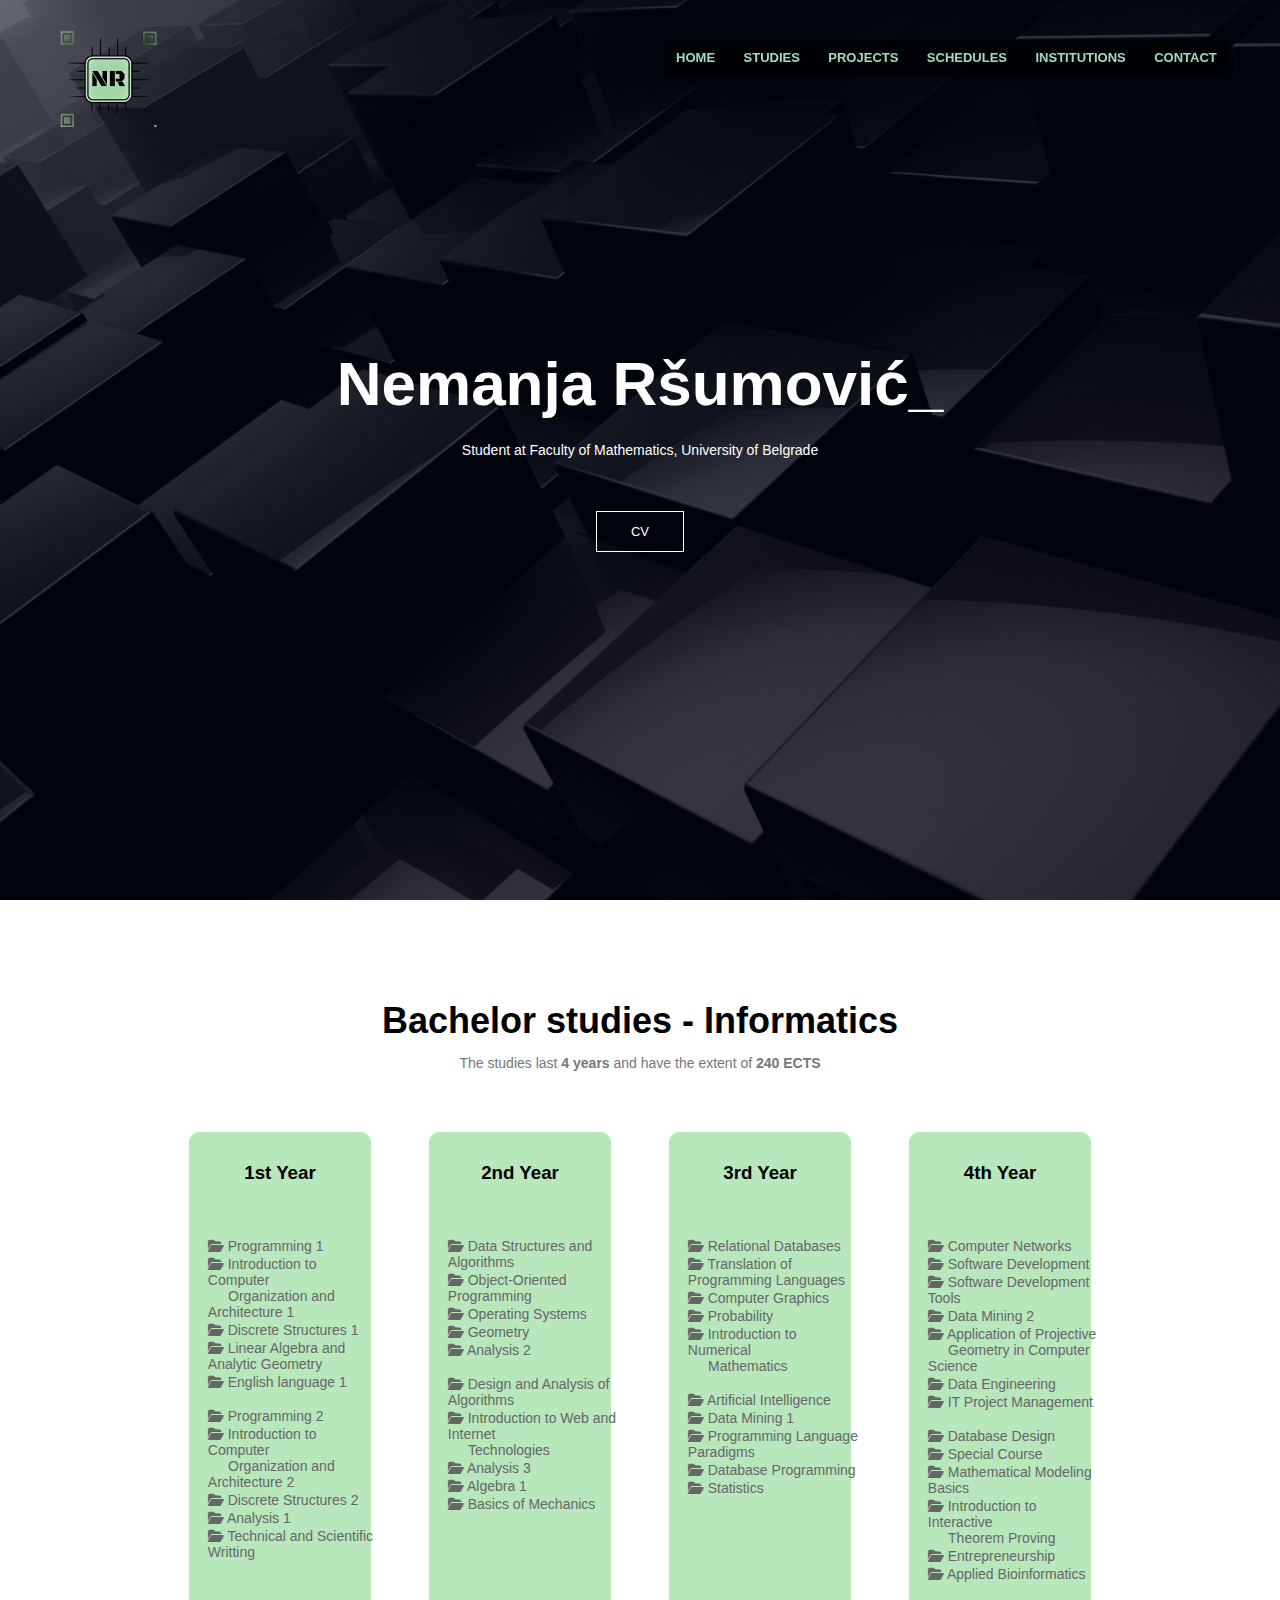
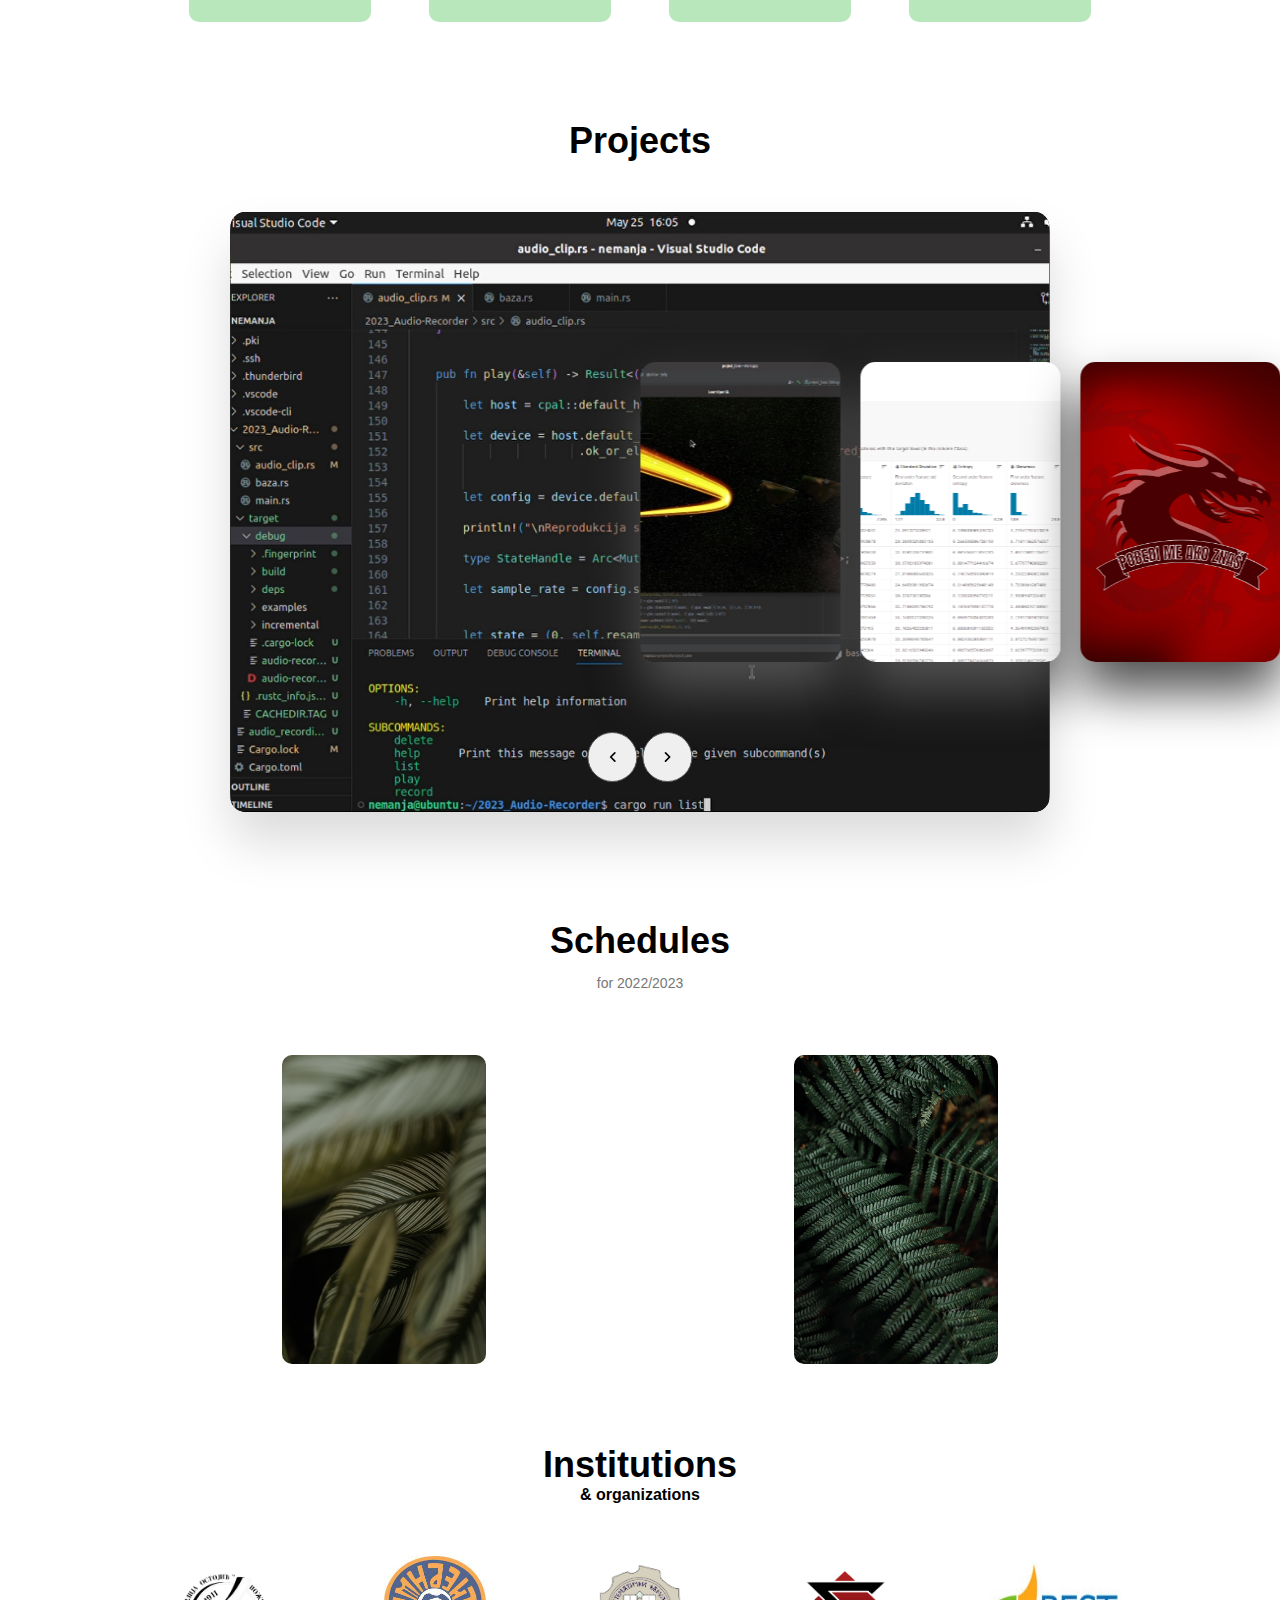
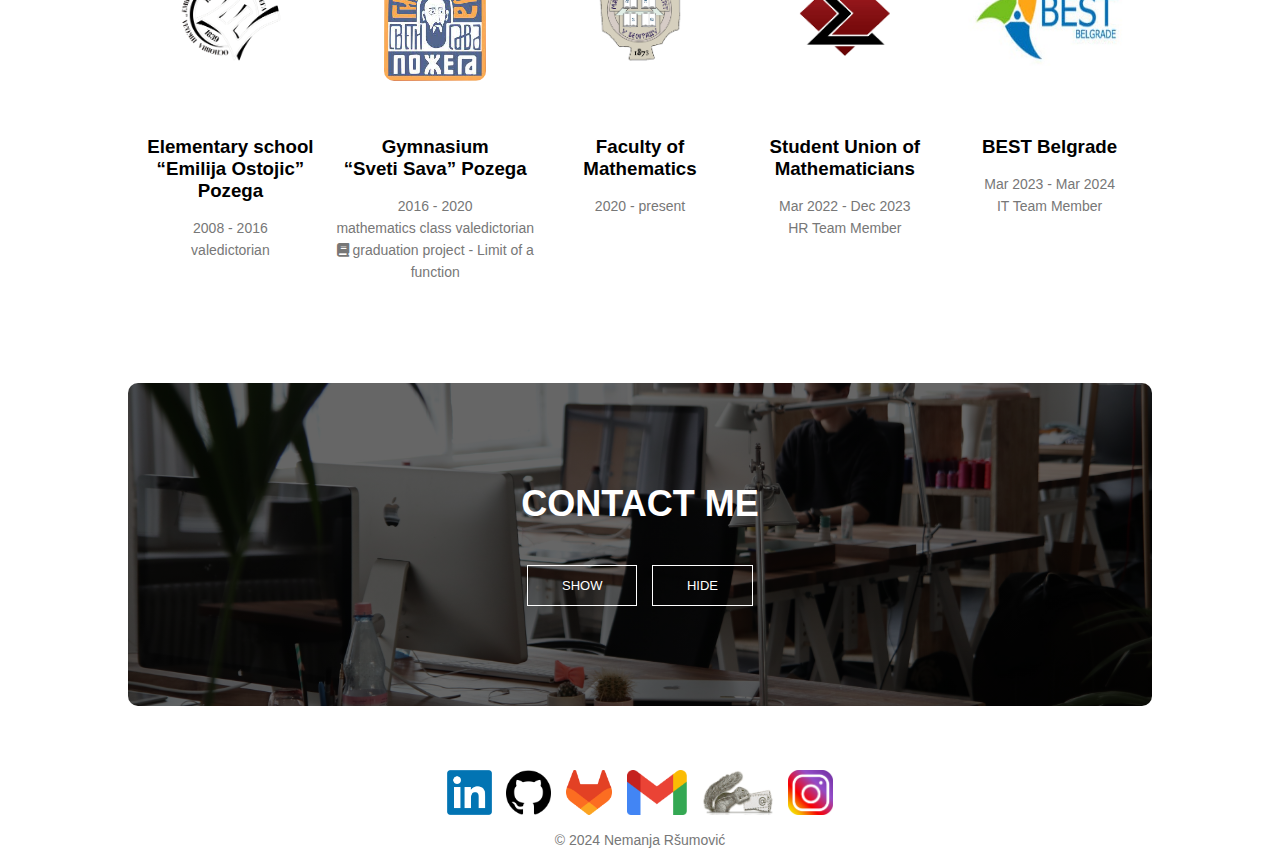
<file: index.html>
<!DOCTYPE html>
<html lang="en">
<head>
    <meta charset="UTF-8">
    <meta http-equiv="X-UA-Compatible" content="IE=edge">
    <meta name="viewport" content="width=device-width, initial-scale=1.0">
    <title>Nemanja Ršumović</title>

    <link rel="shortcut icon" type="x-icon" href="slike/favicon.png">
    <link rel="stylesheet" href="css/index.css">
    <link rel="stylesheet" href="https://cdnjs.cloudflare.com/ajax/libs/font-awesome/6.2.0/css/all.min.css">
</head>
<body>

    <!-- SNOWFLAKE -->
<!--<div class='snowflakes' aria-hidden='true'>
        <div class='snowflake'>❅</div>
        <div class='snowflake'>❅</div>
        <div class='snowflake'>❅</div>
        <div class='snowflake'>❅</div>
        <div class='snowflake'>❅</div>
        <div class='snowflake'>❅</div>
        <div class='snowflake'>❅</div>
        <div class='snowflake'>❅</div>
        <div class='snowflake'>❅</div>
        <div class='snowflake'>❅</div>
    </div>
-->
  
    <!-- HOME -->
    <section id="home" class="header">
        <nav>
            <a href="index.html"><img src="slike/logo.png" alt="logo"></a>
            <div id="navLinks" class="navLinks">
                <i class="fa fa-times" onclick = hideMenu()></i>
                <ul>
                    <li><a href="#home">HOME</a></li>
                    <li><a href="#studies">STUDIES</a></li>
                    <li><a href="#projects">PROJECTS</a></li> 
                    <li><a href="#schedules">SCHEDULES</a></li>                   
                    <li><a href="#institutions">INSTITUTIONS</a></li>
                    <li><a href="#contact">CONTACT</a></li>
                </ul>

            </div>
            <i id="barsMenu" class="fa fa-bars" onclick = showMenu()></i>
        </nav>

        <div class="textBox">
            <h1>Nemanja Ršumović<span class="blink">_</span></h1>
            <p>Student at Faculty of Mathematics, University of Belgrade</p>
            <a href="files/Nemanja_Rsumovic_CV.pdf" target="_blank" class="button">CV</a>
        </div>

    </section>


    <!-- STUDIES -->
    <section id="studies" class="studies">
        <div class="bachelor">
            <h1>Bachelor studies - Informatics</h1>
            <p>The studies last <span>4 years</span> and have the extent of <span>240 ECTS</span></p>

            <div class="row">
                <div class="studiesCol">
                    <h3>1st Year</h3>
                    
                    <a href="year1.html" target="_blank">
                        <div class="studiesColDiv">
                            <p>
                                <br>
                                <ul>
                                    <li><i class="fa fa-folder-open"></i> Programming 1</li>
                                    <li><i class="fa fa-folder-open"></i> Introduction to Computer<br><span class="hide">__-</span>Organization and Architecture 1</li>
                                    <li><i class="fa fa-folder-open"></i> Discrete Structures 1</li>
                                    <li><i class="fa fa-folder-open"></i> Linear Algebra and Analytic Geometry</li>
                                    <li><i class="fa fa-folder-open"></i> English language 1</li><br>
                                    <li><i class="fa fa-folder-open"></i> Programming 2</li>
                                    <li><i class="fa fa-folder-open"></i> Introduction to Computer<br><span class="hide">__-</span>Organization and Architecture 2</li>
                                    <li><i class="fa fa-folder-open"></i> Discrete Structures 2</li>
                                    <li><i class="fa fa-folder-open"></i> Analysis 1</li>                                
                                    <li><i class="fa fa-folder-open"></i> Technical and Scientific Writting</li>
                                </ul>
                        </p>
                        </div>
                    </a>

                </div>

            
                <div class="studiesCol">
                    <h3>2nd Year</h3>
                    
                    <a href="year2.html" target="_blank">
                        <div class="studiesColDiv">
                            <p>
                                <br>
                                <ul>
                                    <li><i class="fa fa-folder-open"></i> Data Structures and Algorithms</li>
                                    <li><i class="fa fa-folder-open"></i> Object-Oriented Programming</li>
                                    <li><i class="fa fa-folder-open"></i> Operating Systems</li>
                                    <li><i class="fa fa-folder-open"></i> Geometry</li>
                                    <li><i class="fa fa-folder-open"></i> Analysis 2</li><br>
                                    <li><i class="fa fa-folder-open"></i> Design and Analysis of Algorithms</li>
                                    <li><i class="fa fa-folder-open"></i> Introduction to Web and Internet<br><span class="hide">__-</span>Technologies</li>
                                    <li><i class="fa fa-folder-open"></i> Analysis 3</li>
                                    <li><i class="fa fa-folder-open"></i> Algebra 1</li>
                                    <li><i class="fa fa-folder-open"></i> Basics of Mechanics</li>
                                </ul>
                        </p>
                        </div>
                    </a>
                </div>

            
                <div class="studiesCol">
                    <h3>3rd Year</h3>
                    
                    <a href="year3.html" target="_blank">
                        <div class="studiesColDiv">
                            <p>
                                <br>
                                <ul>
                                    <li><i class="fa fa-folder-open"></i> Relational Databases</li>
                                    <li><i class="fa fa-folder-open"></i> Translation of Programming Languages</li>
                                    <li><i class="fa fa-folder-open"></i> Computer Graphics</li>
                                    <li><i class="fa fa-folder-open"></i> Probability</li>
                                    <li><i class="fa fa-folder-open"></i> Introduction to Numerical<br><span class="hide">__-</span>Mathematics</li><br>
                                    <li><i class="fa fa-folder-open"></i> Artificial Intelligence</li>
                                    <li><i class="fa fa-folder-open"></i> Data Mining 1</li>
                                    <li><i class="fa fa-folder-open"></i> Programming Language Paradigms</li>
                                    <li><i class="fa fa-folder-open"></i> Database Programming</li>
                                    <li><i class="fa fa-folder-open"></i> Statistics</li>
                                </ul>
                        </p>
                        </div>
                    </a>
                </div>


                <div class="studiesCol">
                    <h3>4th Year</h3>
                    
                    <a href="year4.html" target="_blank">
                        <div class="studiesColDiv">
                            <p>
                                <br>
                                <ul>
                                    <li><i class="fa fa-folder-open"></i> Computer Networks</li>
                                    <li><i class="fa fa-folder-open"></i> Software Development</li>
                                    <li><i class="fa fa-folder-open"></i> Software Development Tools</li>
                                    <li><i class="fa fa-folder-open"></i> Data Mining 2</li>
                                    <li><i class="fa fa-folder-open"></i> Application of Projective<br><span class="hide">__-</span>Geometry in Computer Science</li>
                                    <li><i class="fa fa-folder-open"></i> Data Engineering</li>
                                    <li><i class="fa fa-folder-open"></i> IT Project Management</li><br>
                                    <li><i class="fa fa-folder-open"></i> Database Design</li>
                                    <li><i class="fa fa-folder-open"></i> Special Course</li>
                                    <li><i class="fa fa-folder-open"></i> Mathematical Modeling Basics</li>
                                    <li><i class="fa fa-folder-open"></i> Introduction to Interactive<br><span class="hide">__-</span>Theorem Proving</li>
                                    <li><i class="fa fa-folder-open"></i> Entrepreneurship</li>
                                    <li><i class="fa fa-folder-open"></i> Applied Bioinformatics</li>
                                </ul>
                        </p>
                        </div>
                    </a>
                </div>
            </div>
        </div>

<!--    <div class="master">
            <h1>Master Degree studies - BioInformatics</h1>
            <p>The studies last <span>2 years</span> and have the extent of <span>120 ECTS</span></p>

            
            <div class="rowMaster">
                <div class="studiesCol">
                    <h3>1st Year<br>(202x/202y)</h3>
                    
                    <a href="master1.html" target="_blank">
                        <div class="studiesColDiv">
                            <p>
                                <br>
                                <ul>
                                    <li><i class="fa fa-folder-open"></i> course1</li>
                                    <li><i class="fa fa-folder-open"></i> course2</li>
                                    <li><i class="fa fa-folder-open"></i> course3</li>
                                    <li><i class="fa fa-folder-open"></i> course4</li>
                                    <li><i class="fa fa-folder-open"></i> course5</li><br>
                                    <li><i class="fa fa-folder-open"></i> course6</li>
                                    <li><i class="fa fa-folder-open"></i> course7</li>
                                    <li><i class="fa fa-folder-open"></i> course8</li>
                                    <li><i class="fa fa-folder-open"></i> course9</li>
                                    <li><i class="fa fa-folder-open"></i> course10</li></ul>
                        </p>
                        </div>
                    </a>

                </div>

            
                <div class="studiesCol">
                    <h3>2nd Year<br>(202x/202y)</h3>
                    
                    <a href="master2.html" target="_blank">
                        <div class="studiesColDiv">
                            <p>
                                <br>
                                <ul>
                                    <li><i class="fa fa-folder-open"></i> course1</li>
                                    <li><i class="fa fa-folder-open"></i> course2</li>
                                    <li><i class="fa fa-folder-open"></i> course3</li>
                                    <li><i class="fa fa-folder-open"></i> course4</li>
                                    <li><i class="fa fa-folder-open"></i> course5</li><br>
                                    <li><i class="fa fa-folder-open"></i> course6</li>
                                    <li><i class="fa fa-folder-open"></i> course7</li>
                                    <li><i class="fa fa-folder-open"></i> course8</li>
                                    <li><i class="fa fa-folder-open"></i> course9</li>
                                    <li><i class="fa fa-folder-open"></i> Master Thesis</li>
                                </ul>
                        </p>
                        </div>
                    </a>
                </div>

         
            </div>
        </div>
-->

<!--    <div class="phd">
            <h1>PhD - Informatics</h1>
            <p>The studies last <span>3 years</span> and have the extent of <span>180 ECTS</span></p>

            <div class="row">
                <div class="studiesCol">
                    <h3>1st Year <br> (202p/202q)</h3>
                    
                    <a href="phd1.html" target="_blank">
                        <div class="studiesColDiv">
                            <p>
                                <br>
                                <ul>
                                    <li><i class="fa fa-folder-open"></i> course1</li>
                                    <li><i class="fa fa-folder-open"></i> course2</li>
                                    <li><i class="fa fa-folder-open"></i> course3</li>
                                    <li><i class="fa fa-folder-open"></i> seminar paper 1</li><br>
                                    <li><i class="fa fa-folder-open"></i> course4</li>
                                    <li><i class="fa fa-folder-open"></i> course5</li>
                                    <li><i class="fa fa-folder-open"></i> course6</li>
                                    <li><i class="fa fa-folder-open"></i> course7</li>                                
                                    <li><i class="fa fa-folder-open"></i> seminar paper 2</li>
                                </ul>
                        </p>
                        </div>
                    </a>
                </div>


                <div class="studiesCol">
                    <h3>2nd Year <br> (202q/202r)</h3>
                    
                    <a href="phd2.html" target="_blank">
                        <div class="studiesColDiv">
                            <p>
                                <br>
                                <ul>
                                    <li><i class="fa fa-folder-open"></i> course8</li>
                                    <li><i class="fa fa-folder-open"></i> Preparation for Thesis Topic Submission</li><br>
                                    <li><i class="fa fa-folder-open"></i> Preparation of Doctoral Dissertation 1</li>
                                </ul>
                        </p>
                        </div>
                    </a>
                </div>

            
                <div class="studiesCol">
                    <h3>3rd Year <br> (202r/202t)</h3>
                    
                    <a href="phd3.html" target="_blank">
                        <div class="studiesColDiv">
                            <p>
                                <br>
                                <ul>
                                    <li><i class="fa fa-folder-open"></i> Preparation of Doctoral Dissertation 2</li>
                                    <li><i class="fa fa-folder-open"></i> Preparation of Doctoral Dissertation 3</li>
                                </ul>
                        </p>
                        </div>
                    </a>
                </div>
            </div>
        </div>
-->

    </section>


    <!-- PROJECTS -->
    <section id="projects" class="projects">
        <h1>Projects</h1>
        <div class="container">
            <div id="slide">
                <div class="item" style="background-image: url(slike/banner3.jpg); border-radius: 15px;">
                    <div class="content">
                        <div class="name">Add more projects...</div>
                        <div class="des" style="color: red;">in progress</div>
                        <a href="" target="_blank"><button>See more</button></a>
                    
                    </div>
                </div>
                <div class="item" style="background-image: url(slike/audio-recorde-project.png); border-radius: 15px;">
                    <div class="content">
                        <div class="name blurDiv">Audio-Recorder</div>
                        <div class="des blurDiv">A project created as part of <br> the Programming Paradigms course <br> written in the Rust programming language.
                                        <br><br> The Audio-Recorder application is intended for recording sound and is designed to work in the terminal.</div>
                        <a href="https://github.com/nemanja-rsumovic/2023_Audio-Recorder" target="_blank"><button>See more</button></a>
                    </div>
                </div>
                <div class="item" style="background-image: url(slike/computer-graphics-project.jpg); border-radius: 15px;">
                    <div class="content">
                        <div class="name blurDiv">computer-graphics-project</div>
                        <div class="des blurDiv">Project for the course of Computer Graphics written in C/C++ and OpenGL.</div>
                        <a href="https://github.com/nemanja-rsumovic/computer-graphics-project" target="_blank"><button>See more</button></a>
                    </div>
                </div>
                <div class="item" style="background-image: url(slike/data-mining-project.png); border-radius: 15px;">
                    <div class="content">
                        <div class="name blurDiv" style="color: black;">Brain tumor Dataset</div>
                        <div class="blurDiv" style="color: red; font-weight: bold;"> in progress...</div>
                        <div class="des blurDiv" style="color: black;">Project for the Data Mining course
                                                <br><br>
                                                The purpose of this project is to demonstrate some of the uses of:
                                                <br>
                                                &nbsp&nbsp&nbsp&nbsp&nbsp Classification Algorithms
                                                <br>
                                                &nbsp&nbsp&nbsp&nbsp&nbsp Clustering Algorithms
                                                <br>
                                                &nbsp&nbsp&nbsp&nbsp&nbsp Associacion Rules in SPSS
                        </div>
                        <a href="https://github.com/MATF-istrazivanje-podataka-1/2023_Data_Mining_Brain_tumor_Dataset" target="_blank"><button>See more</button></a>
                    </div>
                </div>
                <div class="item" style="background-image: url(slike/pobedi-me-ako-znas.png); border-radius: 15px;">
                    <div class="content">
                        <div class="name blurDiv" style="color: whitesmoke;">pobedi-me-ako-znas</div>
                        <div class="des blurDiv" style="color: whitesmoke;">Project for the Software Development course
                                                <br><br>
                                                The project "pobedi-me-ako-znas" is a quiz that includes different
                                                <br>
                                                types of games that test knowledge and skills in different areas.
                                                <br>
                                                Two players face challenging questions and tasks, fighting to score
                                                <br>
                                                as many points as possible in the games.

                        </div>
                        <a href="https://gitlab.com/matf-bg-ac-rs/course-rs/projects-2023-2024/pobedi-me-ako-znas"><button>See more</button></a>
                    </div>
                </div>
                <div class="item" style="background-image: url(slike/banner3.jpg); border-radius: 15px;">
                    <div class="content">
                        <div class="name blurDiv" style="color: whitesmoke;">azrs-tracking</div>
                        <div class="des blurDiv" style="color: whitesmoke;">Project for the Software Development Tools course
                                                <br><br>
                                                The purpose of tools is to improve the quality of some software.
                                                <br>
                                                The tools detect a problem and make changes to the source code
                                                <br><br>
                                                Applied tools:
                                                <br>
                                                &nbsp&nbsp&nbsp&nbsp&nbsp -Git & git hook
                                                <br>
                                                &nbsp&nbsp&nbsp&nbsp&nbsp -Qt Debugger
                                                <br>
                                                &nbsp&nbsp&nbsp&nbsp&nbsp -GCov
                                                <br>
                                                &nbsp&nbsp&nbsp&nbsp&nbsp -Valgrind
                                                <br>
                                                &nbsp&nbsp&nbsp&nbsp&nbsp -Bash
                                                <br>
                                                &nbsp&nbsp&nbsp&nbsp&nbsp -ClangFormat
                                                <br>
                                                &nbsp&nbsp&nbsp&nbsp&nbsp -ClangTidy
                                                <br>
                                                &nbsp&nbsp&nbsp&nbsp&nbsp -ClangAnalyzer
                                                <br>
                                                &nbsp&nbsp&nbsp&nbsp&nbsp -CMake
                                                <br>
                                                &nbsp&nbsp&nbsp&nbsp&nbsp -Doxygen
                                                <br>
                                                &nbsp&nbsp&nbsp&nbsp&nbsp -Cppcheck
                        </div>
                        <a href="https://github.com/MATF-istrazivanje-podataka-1/2023_Data_Mining_Brain_tumor_Dataset" target="_blank"><button>See more</button></a>
                    </div>
                </div>
                <div class="item" style="background-image: url(slike/e.coli.png); border-radius: 15px;">
                    <div class="content">
                        <div class="name blurDiv" style="color: black;">Analysis of deviations in the occurrence of all 4 types of repetitive sequences in the pathogenic islands of the bacterium Escherichia coli</div>
                        <div class="des blurDiv" style="color: black;">Project for the Data Mining 2 course
                        </div>
                        <a href="/files/e.coli-paper.pdf" target="_blank"><button>See more</button></a>
                    </div>
                </div>
                <div class="item" style="background-image: url(slike/snake_img.png); border-radius: 15px;">
                    <div class="content">
                        <div class="name blurDiv" style="color: black;">Snake-game</div>
                        <div class="des blurDiv" style="color: black;">A popular simple game snake, <br> written in javascript.</div>
                        <a href="https://github.com/nemanja-rsumovic/snake-game" target="_blank"><button>See more</button></a>
                    </div>
                </div>
                <div class="item" style="background-image: url(slike/tic-tac-toe.png); border-radius: 15px;">
                    <div class="content">
                        <div class="name blurDiv">tic-tac-toe</div>
                        <div class="des blurDiv">A simple tic-tac-toe game written in C++</div>
                        <a href="https://github.com/nemanja-rsumovic/tic-tac-toe" target="_blank"><button>See more</button></a>
                    </div>
                </div>
            </div>
            <div class="buttons">
                <button id="prev"><i class="fa-solid fa-angle-left"></i></button>
                <button id="next"><i class="fa-solid fa-angle-right"></i></button>
            </div>
        </div>
        
    </section>


    <!-- SCHEDULES -->
    <section id="schedules" class="schedules">
        <h1>Schedules</h1>
        <p>for 2022/2023</p>
    
        <div class="row">
            <div class="schedulesCol rasporedLevi">
                <p class="schedulesHidden">TIMETABLE</p>
                <a href="files/schedule.pdf" target="_blank">
                    <img src="slike/rasporedLevi.jpg" alt="rasporedCasova">
                    <div class="layer">
                        <h3>TIMETABLE</h3>
                    </div>
                </a>
            </div>

            <!-- <div class="schedulesCol">
                <p>Lorem ipsum, dolor sit amet consectetur adipisicing elit. Necessitatibus velit nobis, fugit ut ea enim nulla earum quia quibusdam veniam accusamus repellendus voluptas ipsum iure soluta pariatur consequuntur optio facilis!</p>
            </div> -->

            <div class="schedulesCol rasporedDesni">
                <p class="schedulesHidden">ACADEMIC CALENDAR</p>
                <a href="files/kalendarAktivnosti.pdf" target="_blank">
                    <img src="slike/rasporedDesni.jpg" alt="rasporedAktivnosti">
                    <div class="layer">
                        <h3>ACADEMIC CALENDAR</h3>
                    </div>
                </a>
            </div>
        
        </div>

    </section>


    <!-- INSTITUTIONS -->
    <section id="institutions" class="institutions">
        <h1>Institutions</h1>
        <h4>& organizations</h4>
        <!-- <p>Lorem ipsum dolor sit amet, consectetur adipisicing elit.</p> -->

        <div class="row">
            <div class="institutionsCol">
                <a href="http://www.osemilijaostojic.edu.rs/" target="_blank"><img id="eoLogo" src="slike/eoLogo.png" alt="emilijaOstojicLogo"></a>
                <div class="institutionsCol row2">
                    <h3>Elementary school <br> “Emilija Ostojic” Pozega</h3>
                    <p>2008 - 2016</p>
                    <p>valedictorian</p>
                </div>
            </div>

            <div class="institutionsCol">
                <a href="http://www.gimnazijapozega.edu.rs/" target="_blank"><img src="slike/ssLogo.jpg" alt="svetiSavaLogo"></a>
                <div class="institutionsCol row2">
                    <h3>Gymnasium <br> “Sveti Sava” Pozega</h3>
                    <p>2016 - 2020</p>
                    <p>mathematics class valedictorian</p>
                    <p><i class="fa fa-book" aria-hidden="true"></i> <a href="files/maturskiRad.pdf">graduation project - Limit of a function</a></p>
                </div>
            </div>

            <div class="institutionsCol">
                <a href="http://www.matf.bg.ac.rs/" target="_blank"><img id="matfLogo" src="slike/matfLogo2.png" alt="matfLogo"></a>
                <div class="institutionsCol row2">
                    <h3>Faculty of Mathematics</h3>
                <p>2020 - present</p>
                </div>
            </div>

            <div class="institutionsCol">
                <a href="https://www.sumamatf.rs/" target="_blank"><img id="sumaLogo" src="slike/sumaLogo.png" alt="sumaLogo"></a>
                <div class="institutionsCol row2">
                    <h3>Student Union of Mathematicians</h3>
                    <p>Mar 2022 - Dec 2023</p>
                    <p>HR Team Member</p>
                </div>
            </div>
           
            <div class="institutionsCol">
                <a href="https://best.rs/" target="_blank"><img id="bestLogo" src="slike/bestLogo.jpg" alt="bestLogo"></a>
                <div class="institutionsCol row2">
                    <h3>BEST Belgrade</h3>
                    <p>Mar 2023 - Mar 2024</p>
                    <p>IT Team Member</p>
                </div>
            </div>
        </div>
        <!-- -->
        <div class="row row3">
            <div class="institutionsCol">
                <h3>Elementary school <br> “Emilija Ostojic” Pozega</h3>
                <p>2008 - 2016</p>
                <p>valedictorian</p>
            </div>

            <div class="institutionsCol">
                <h3>Gymnasium <br> “Sveti Sava” Pozega</h3>
                <p>2016 - 2020</p>
                <p>mathematics class valedictorian</p>
                <p><i class="fa fa-book" aria-hidden="true"></i> <a href="files/maturskiRad.pdf">graduation project - Limit of a function</a></p>
            </div>
            
            <div class="institutionsCol">
                <h3>Faculty of Mathematics</h3>
                <p>2020 - present</p>
            </div>

            <div class="institutionsCol">
                <h3>Student Union of Mathematicians</h3>
                <p>Mar 2022 - Dec 2023</p>
                <p>HR Team Member</p>
            </div>

            <div class="institutionsCol">
                <h3>BEST Belgrade</h3>
                <p>Mar 2023 - Mar 2024</p>
                <p>IT Team Member</p>
            </div>
        </div>

    </section>
    

    <!-- CONTACT ME -->
    <section id="contact" class="contact">
        <section class="contactShowHide">
            <h1>CONTACT ME</h1>
            <button id="btnShow" class="button">SHOW</button>
            <button id="btnHide" class="button">HIDE</button>
        </section>

        <section class="location contactHidden">
            <iframe src="https://www.google.com/maps/embed?pb=!1m18!1m12!1m3!1d90606.83773202886!2d20.413670607450797!3d44.791738236425225!2m3!1f0!2f0!3f0!3m2!1i1024!2i768!4f13.1!3m3!1m2!1s0x475a7aa3d7b53fbd%3A0x1db8645cf2177ee4!2z0JHQtdC-0LPRgNCw0LQ!5e0!3m2!1ssr!2srs!4v1657920410656!5m2!1ssr!2srs" width="600" height="450" style="border:0;" allowfullscreen="" loading="lazy" referrerpolicy="no-referrer-when-downgrade"></iframe>
        </section>
        
        <section class="contactUs contactHidden">
    
            <div class="row">
                <div class="contactCol">
                    <div>
                        <i class="fa fa-home" style="color: rgb(160, 220, 190);"></i>
                        <span>
                            <h5>Currently in</h5>
                            <p>Belgrade, Serbia</p>
                        </span>
                    </div>
    
                    <div>
                        <i class="fa fa-phone" style="color: rgb(160, 220, 190);"></i>
                        <span>
                            <h5>Call me</h5>
                            <p>+unavailable</p>
                        </span>
                    </div>
    
                    <div>
                        <i class="fa fa-envelope" style="color: rgb(160, 220, 190);"></i>
                        <span>
                            <h5>Email me</h5>
                            <p>rsumovicnemanja01@gmail.com</p>
                        </span>
                    </div>
                </div>
    
                <div class="contactCol">
                    <form action="https://formsubmit.co/rsumovicnemanja01@gmail.com" method="POST">
                        <input type="email" name="email" placeholder="Enter your email adress" required>
                        <input type="hidden" name="_next" value="https://nemanja-rsumovic.github.io/thankyou.html">
                        <input type="text" name="name" placeholder="Enter your name" required>
                        <input type="text" name="subject" placeholder="Enter your subject" required>
                        <textarea rows="8" name="message" placeholder="Message..." required></textarea>
                        <button type="submit" class="button redBtn">Send</button>
                    </form>
                </div>
    
            </div>
        </section>

    </section>


    <!-- FOOTER -->
    <section class="footer">

        <!-- <h4>About Me</h4>
        <p>Lorem ipsum, dolor sit amet consectetur adipisicing elit. Dolorem quia ducimus quam saepe amet nemo porro possimus <br> ea repudiandae accusamus provident assumenda sit, non sequi optio est officia velit illum!</p> -->

        <div class="icons">
            <a href="https://rs.linkedin.com/in/nemanja-rsumovic" id="linkedIn" target="_blank"><img src="slike/linkedIn.png"  alt="linkedIn" title="LinkedIn"></a>
            <a href="https://github.com/nemanja-rsumovic" id="gitHub" target="_blank"><img src="slike/gitHub.png"  alt="gitHub" title="GitHub"></a>
            <a href="https://gitlab.com/nemanja-rsumovic" id="gitLab" target="_blank"><img src="slike/gitlab.png"  alt="gitLab" title="GitLab"></a>
            <a href="mailto:rsumovicnemanja01@gmail.com" id="gmail" target="_blank"><img src="slike/gmail.png" alt="gmail" title="Gmail"></a>
            <a href="mailto:mi20091@alas.matf.bg.ac.rs" target="_blank"><img src="slike/squirrelMail.png" id="squirrelMail" alt="squirrelMail" title="SquirrelMail"></a>
            <a href="https://www.instagram.com/nemanja.rsumovic/" id="instagram" target="_blank"><img src="slike/instagram.png"  alt="instagram" title="Instagram"></a>        
        </div>
        <p>© 2024 Nemanja Ršumović</p>
    
    </section>


    <!-- JavaScript -->
    <script src="js/script.js"></script>
    
</body>
</html>
</file>
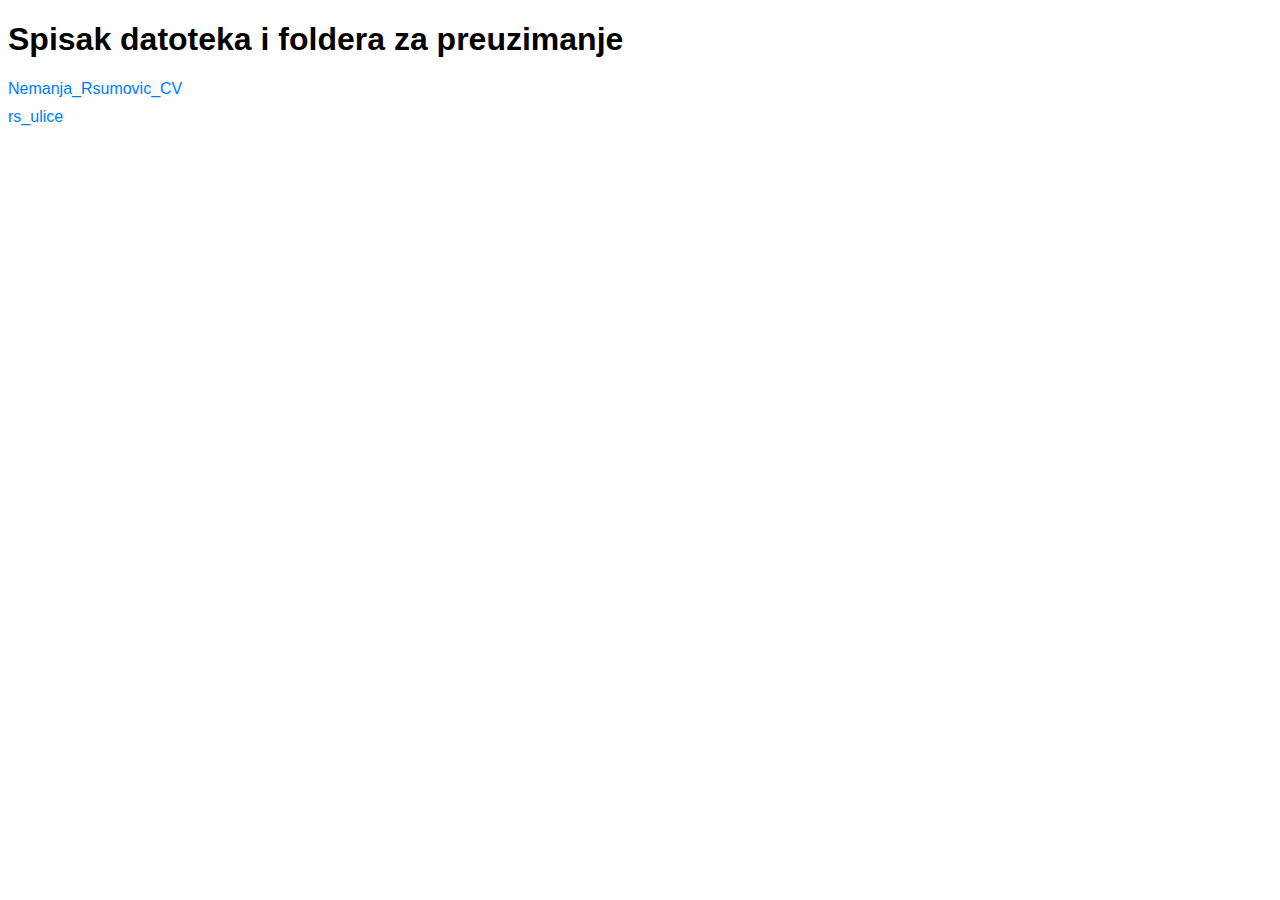
<file: download.html>
<!DOCTYPE html>
<html lang="sr">
<head>
    <meta charset="UTF-8">
    <meta name="viewport" content="width=device-width, initial-scale=1.0">
    <title>Spisak datoteka i foldera</title>
    <style>
        body {
            font-family: Arial, sans-serif;
        }
        ul {
            list-style-type: none;
            padding: 0;
        }
        li {
            margin: 10px 0;
        }
        a {
            text-decoration: none;
            color: #007bff;
        }
        a:hover {
            text-decoration: underline;
        }
    </style>
</head>
<body>
    <h1>Spisak datoteka i foldera za preuzimanje</h1>
    <ul>
        <!-- Preuzimanje fajla -->
        <li><a href="downloads/Nemanja_Rsumovic_CV.pdf" download="Nemanja_Rsumovic_CV.pdf">Nemanja_Rsumovic_CV</a></li>
         <!-- Preuzimanje foldera kao ZIP -->
        <li><a href="downloads/rs_ulice.zip" download="folder1.zip">rs_ulice</a></li>
    
    </ul>
</body>
</html>
</file>
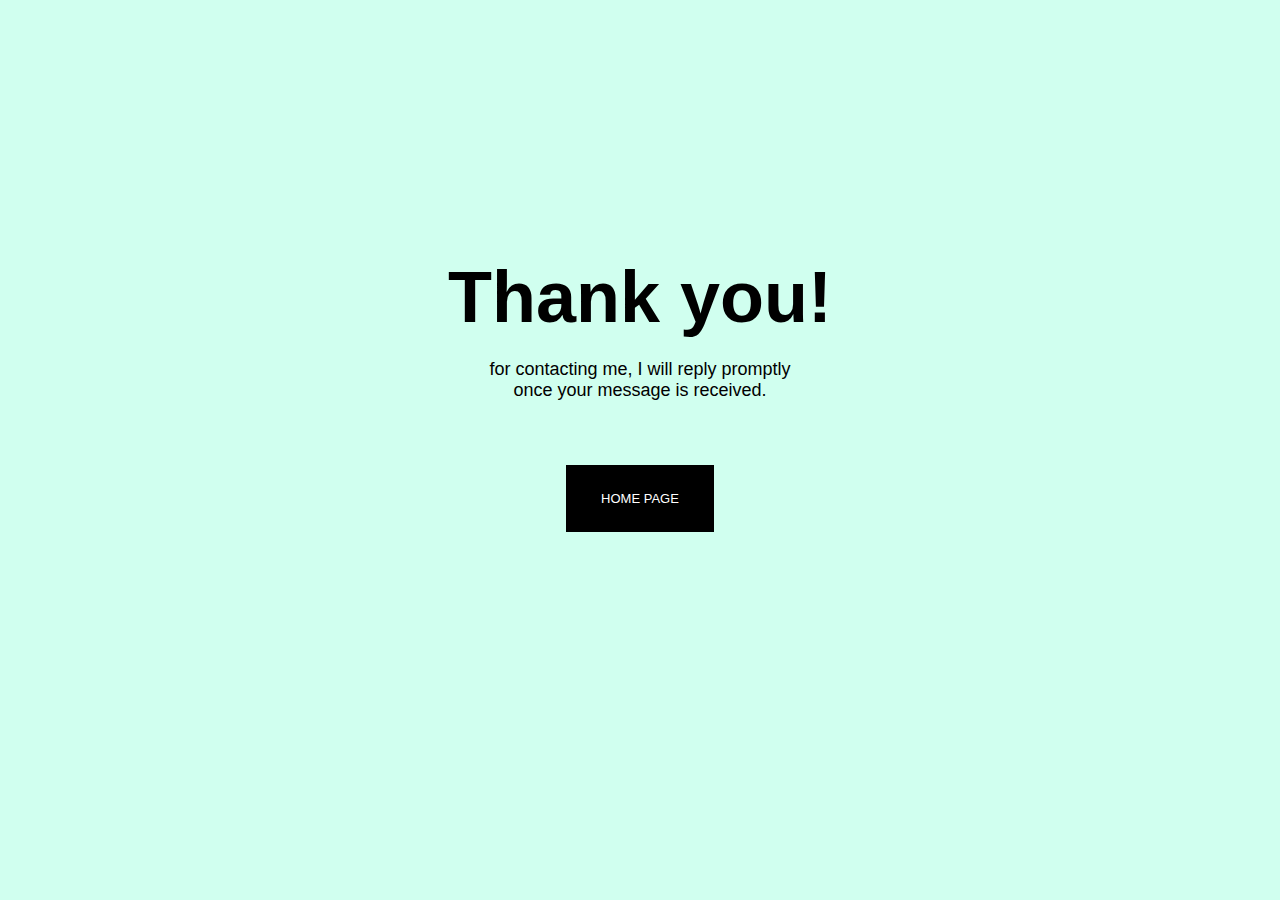
<file: thankyou.html>
<!DOCTYPE html>
<html lang="en">
<head>
    <meta charset="UTF-8">
    <meta http-equiv="X-UA-Compatible" content="IE=edge">
    <meta name="viewport" content="width=device-width, initial-scale=1.0">
    <title>Thank you</title>
    <link rel="stylesheet" href="css/thankyou.css">
    <link rel="stylesheet" href="https://cdnjs.cloudflare.com/ajax/libs/font-awesome/6.1.1/css/all.min.css" integrity="sha512-KfkfwYDsLkIlwQp6LFnl8zNdLGxu9YAA1QvwINks4PhcElQSvqcyVLLD9aMhXd13uQjoXtEKNosOWaZqXgel0g==" crossorigin="anonymous" referrerpolicy="no-referrer" />
</head>
<body>
    <div>
        <i class="fa fa-envelope"></i><br>
        <span>Thank you!</span><br><br> for contacting me, I will reply promptly <br>once your message is received. <br>
        <a href="https://alas.matf.bg.ac.rs/~mi20091" class="button"><p>HOME PAGE</p></a>
    </div>
       
</body>
</html>
</file>
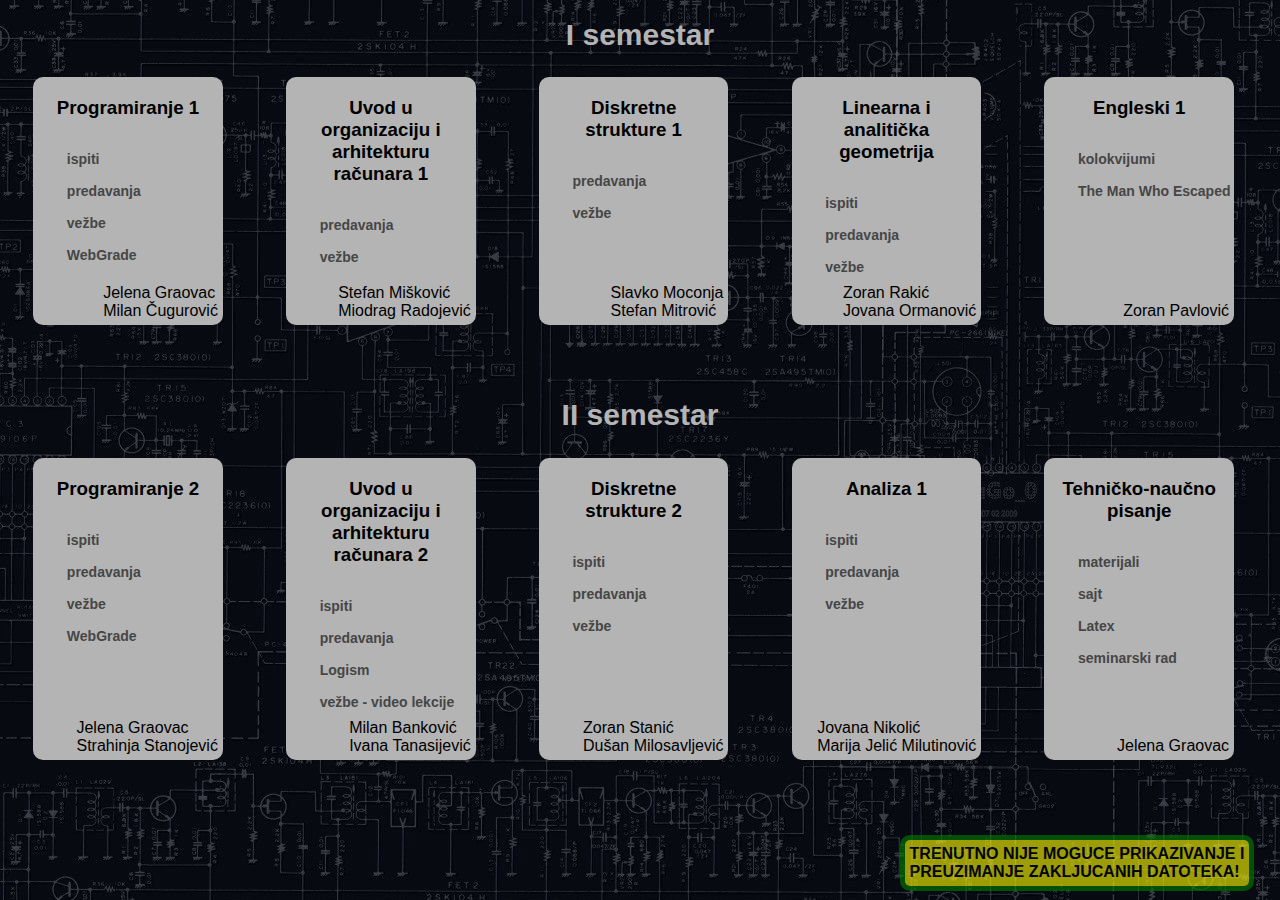
<file: year1.html>
<!DOCTYPE html>
<html lang="en">
<head>
    <meta charset="UTF-8">
    <meta http-equiv="X-UA-Compatible" content="IE=edge">
    <meta name="viewport" content="width=device-width, initial-scale=1.0">
    <title>I godina</title>
    <link rel="stylesheet" href="css/godine.css">
    
    <link rel="stylesheet" href="https://cdnjs.cloudflare.com/ajax/libs/font-awesome/6.1.1/css/all.min.css" integrity="sha512-KfkfwYDsLkIlwQp6LFnl8zNdLGxu9YAA1QvwINks4PhcElQSvqcyVLLD9aMhXd13uQjoXtEKNosOWaZqXgel0g==" crossorigin="anonymous" referrerpolicy="no-referrer" />

</head>
<body style="background-image: linear-gradient(rgba(4,9,30,0.4),rgba(4,9,30,0.4)), url('slike/banner5.jpg');">

    <div class="prikaz">
        TRENUTNO NIJE MOGUCE PRIKAZIVANJE I<br>PREUZIMANJE ZAKLJUCANIH DATOTEKA! 
    </div>

    <section class="semestarPrvi">

        <div class="semestar"> <h1>I semestar</h1> </div>

        <div class="row">

            <div class="courseCol"> 
                
                <h3><a href="files/predmeti/p1.pdf" target="_blank">Programiranje 1</a></h3>
                        
                <div class="courseColDiv">
                
                    <br>
                    <ul>
                        <li><i class="fa fa-terminal"></i><a href="https://www.dropbox.com/sh/x0yrpd36ib6m5r8/AAA5fjN8MvcSIBokTa-lX_Qia?dl=0"> ispiti</a></li><br>
                        <li><i class="fa fa-terminal"></i><a href="https://www.dropbox.com/sh/ojgsvjskshwhv5h/AADbor4bbpbIGOW2KCYhwjz5a?dl=0"> predavanja</a></li><br>
                        <li><i class="fa fa-terminal"></i><a href="https://www.dropbox.com/sh/w3wstl5sh6ds2dn/AAAkkMGxi-jQGURGmII4ekrna?dl=0"> vežbe </a></li><br>
                        <li><i class="fa fa-terminal"></i><a href="https://www.dropbox.com/sh/tbpum4s4959f7x1/AABy7XHXoIhq2cugJcCkxd6Sa?dl=0"> WebGrade </a></li><br>
                    </ul>
                
                </div>

                <div>
                    <p class="predavaci">Jelena Graovac<br>Milan Čugurović</p>
                </div>

            </div>

            <div class="courseCol"> 
                
                <h3><a href="files/predmeti/uoar1.pdf" target="_blank">Uvod u organizaciju i <br> arhitekturu računara 1</a></h3>
                        
                <div class="courseColDiv">
                
                    <br>
                    <ul>
                        <li><i class="fa fa-terminal"></i><a href="https://www.dropbox.com/sh/7w9niu0mp6wl2iq/AADOsn0tPNbtyd1sNc4xsqc8a?dl=0"> predavanja </a></li><br>
                        <li><i class="fa fa-terminal"></i><a href="https://www.dropbox.com/sh/e7vh6j92zwfht97/AABrebPODONI2bDI9V4BTipca?dl=0"> vežbe </a></li><br>
                    </ul>
                
                </div>

                <div>
                    <p class="predavaci">Stefan Mišković<br>Miodrag Radojević</p>
                </div>

            </div>

            <div class="courseCol"> 
                
                <h3><a href="files/predmeti/ds1.pdf" target="_blank">Diskretne strukture 1</a></h3>
                        
                <div class="courseColDiv">
                
                    <br>
                    <ul>
                        <li><i class="fa fa-terminal"></i><a href="https://www.dropbox.com/sh/2sqxvzjx5ar3yt4/AAD2pIhS2qwfjU4tv1ccurEwa?dl=0"> predavanja </a></li><br>
                        <li><i class="fa fa-terminal"></i><a href="https://www.dropbox.com/sh/4bw8fpee7xamg54/AABXp3rvbBZwr5EaG72k3g3da?dl=0"> vežbe</a></li>

                    </ul>
                
                </div>
                
                <div>
                    <p class="predavaci">Slavko Moconja<br>Stefan Mitrović</p>
                </div>

            </div>

            <div class="courseCol"> 
                
                <h3><a href="files/predmeti/laag.pdf" target="_blank">Linearna i analitička <br> geometrija</a></h3>
                        
                <div class="courseColDiv">
                
                    <br>
                    <ul>
                        <li><i class="fa fa-terminal"></i><a href="https://www.dropbox.com/sh/dobkqn5umqucox1/AAA4QLAVj-SmPOPSSZrvO9_Aa?dl=0"> ispiti </a></li><br>
                        <li><i class="fa fa-terminal"></i><a href="https://www.dropbox.com/sh/idny9vr1lo4xjzx/AACYMAYdjf8UjLkeL4HId5y8a?dl=0"> predavanja </a></li><br>
                        <li><i class="fa fa-terminal"></i><a href="https://www.dropbox.com/sh/vtophxbjkhlgiep/AACbALVoncJUsg9E69FyAjhMa?dl=0"> vežbe </a></li><br>
                    </ul>
                
                </div>

                <div>
                    <p class="predavaci">Zoran Rakić<br>Jovana Ormanović</p>
                </div>

            </div>

            <div class="courseCol"> 
                
                <h3><a href="files/predmeti/e1.pdf" target="_blank">Engleski 1</a></h3>
                        
                <div class="courseColDiv">
                
                    <br>
                    <ul>
                        <li><i class="fa fa-terminal"></i><a href="https://www.dropbox.com/sh/8zregpifzaflcp8/AAArfUJuHzHoQizxl8PA0fQRa?dl=0"> kolokvijumi </a></li><br>
                        <li><i class="fa fa-book"></i><a href="https://www.dropbox.com/sh/dzo3lj4gxrzpqy3/AAAsWYG-VBjczN8XcWtR690Va?dl=0"> The Man Who Escaped </a></li><br>
                    </ul>
                
                </div>

                <div>
                    <p class="predavaci">Zoran Pavlović</p>
                </div>

            </div>

        </div>
    </section>

    <section class="semestarDrugi">

        <div class="semestar"> <h1>II semestar</h1> </div>

        <div class="row">

            <div class="courseCol"> 
                
                <h3><a href="files/predmeti/p2.pdf" target="_blank">Programiranje 2</a></h3>
                        
                <div class="courseColDiv">
                
                    <br>
                    <ul>
                        <li><i class="fa fa-terminal"></i><a href="https://www.dropbox.com/sh/7epgnk2g1u9itzs/AAAf9I9uINQ-oKHChv197xV8a?dl=0"> ispiti</a></li><br>
                        <li><i class="fa fa-terminal"></i><a href="https://www.dropbox.com/sh/i6defnh2xzces44/AACEdfumSfDLLOFbMDciZxa1a?dl=0"> predavanja</a></li><br>
                        <li><i class="fa fa-terminal"></i><a href="https://www.dropbox.com/sh/0bqxww5ty66x3j7/AACIHvTLp2kAtYmz61vg4GkFa?dl=0"> vežbe </a></li><br>
                        <li><i class="fa fa-terminal"></i><a href="https://www.dropbox.com/sh/a31cvru6nphy48n/AABFvFzd-WLg-oxff9p4pYvka?dl=0"> WebGrade </a></li><br>
                    </ul>
                
                </div>

                <div>
                    <p class="predavaci">Jelena Graovac<br>Strahinja Stanojević</p>
                </div>

            </div>

            <div class="courseCol"> 
                
                <h3><a href="files/predmeti/uoar2.pdf" target="_blank">Uvod u organizaciju i arhitekturu računara 2</a></h3>
                        
                <div class="courseColDiv">
                
                    <br>
                    <ul>
                        <li><i class="fa fa-terminal"></i><a href="https://www.dropbox.com/sh/oxq1qkh7itmbh0l/AAAXUffaGnrqO33wXXZQT21ha?dl=0"> ispiti </a></li><br>
                        <li><i class="fa fa-terminal"></i><a href="https://www.dropbox.com/sh/1rjx3tojg72jg4a/AAAUKv7i6WJgPA-GdEs2aANMa?dl=0"> predavanja </a></li><br>
                        <li><i class="fa fa-terminal"></i><a href="https://www.dropbox.com/sh/owzggut1wr1sg2h/AAAPbxN5YbvVwddZjT8XTm8pa?dl=0"> Logism</a></li><br>
                        <li><i class="fa fa-lock"></i><a href="files_locked_UOAR2-v_PASSWORD="> vežbe - video lekcije</a></li><br>
                    </ul>
                
                </div>

                <div>
                    <p class="predavaci">Milan Banković<br>Ivana Tanasijević</p>
                </div>

            </div>

            <div class="courseCol"> 
                
                <h3><a href="files/predmeti/ds2.pdf" target="_blank">Diskretne strukture 2</a></h3>
                        
                <div class="courseColDiv">
                
                    <br>
                    <ul>
                        <li><i class="fa fa-terminal"></i><a href="https://www.dropbox.com/sh/jcq4kjkbf1ro2py/AAAEghoLY3VMpi3y6C46--6Ma?dl=0"> ispiti</a> </li><br>
                        <li><i class="fa fa-terminal"></i><a href="https://www.dropbox.com/sh/sn6ocn9s8ac7wac/AABNl8Rvqri1m7GK_S6BbTKda?dl=0"> predavanja </a></li><br>
                        <li><i class="fa fa-terminal"></i><a href="https://www.dropbox.com/sh/zrcro2zhwwmahee/AAD-pN11QY3p15xF5EK9N_GDa?dl=0"> vežbe </a></li><br>
                    </ul>
                
                </div>

                <div>
                    <p class="predavaci">Zoran Stanić<br>Dušan Milosavljević</p>
                </div>

            </div>

            <div class="courseCol"> 
                
                <h3><a href="files/predmeti/a1.pdf" target="_blank">Analiza 1</a></h3>
                        
                <div class="courseColDiv">
                
                    <br>
                    <ul>
                        <li><i class="fa fa-terminal"></i><a href="https://www.dropbox.com/sh/a5pde20g8qmc8er/AACKS4NvqR1pLHmjj2DPrfRza?dl=0"> ispiti </a></li><br>
                        <li><i class="fa fa-terminal"></i><a href="https://www.dropbox.com/sh/lq7l8ia28bu70ln/AAB_3znaFZ2Zkw3BUJtp-RZ1a?dl=0"> predavanja </a></li><br>
                        <li><i class="fa fa-terminal"></i><a href="https://www.dropbox.com/sh/zk2wrt2em0swdxp/AAACKD4HDbXXRybx5dt8cka3a?dl=0"> vežbe </a></li><br>
                    </ul>
                
                </div>

                <div>
                    <p class="predavaci">Jovana Nikolić<br>Marija Jelić Milutinović</p>
                </div>

            </div>
  
            <div class="courseCol"> 
                
                <h3><a href="files/predmeti/tnp.pdf" target="_blank">Tehničko-naučno pisanje</a></h3>
                        
                <div class="courseColDiv">
                
                    <br>
                    <ul>
                        <li><i class="fa fa-terminal"></i><a href="https://www.dropbox.com/sh/zrnedhdr6cd29pq/AABpM3rp0B9BipGOOGnujQPLa?dl=0"> materijali </a></li><br>
                        <li><i class="fa fa-terminal"></i><a href="https://www.dropbox.com/sh/plr5jj8b5u1nsfv/AADwR6txHDOSMXPiF8r2X2mGa?dl=0"> sajt </a></li><br>
                        <li><i class="fa fa-terminal"></i><a href="https://www.dropbox.com/sh/sgsjj8z7etssbkm/AACfd8Tg6Syh1yK5CZSbqCrJa?dl=0"> Latex </a></li><br>
                        <li><i class="fa fa-terminal"></i><a href="https://www.dropbox.com/sh/6o10hp30t3b5xxs/AAAgwS1biafQKyZNxJp8tys2a?dl=0"> seminarski rad </a></li><br>
                    </ul>
                
                </div>

                <div>
                    <p class="predavaci">Jelena Graovac</p>
                </div>

            </div>

        </div>
    </section>

</body>
</html>
</file>
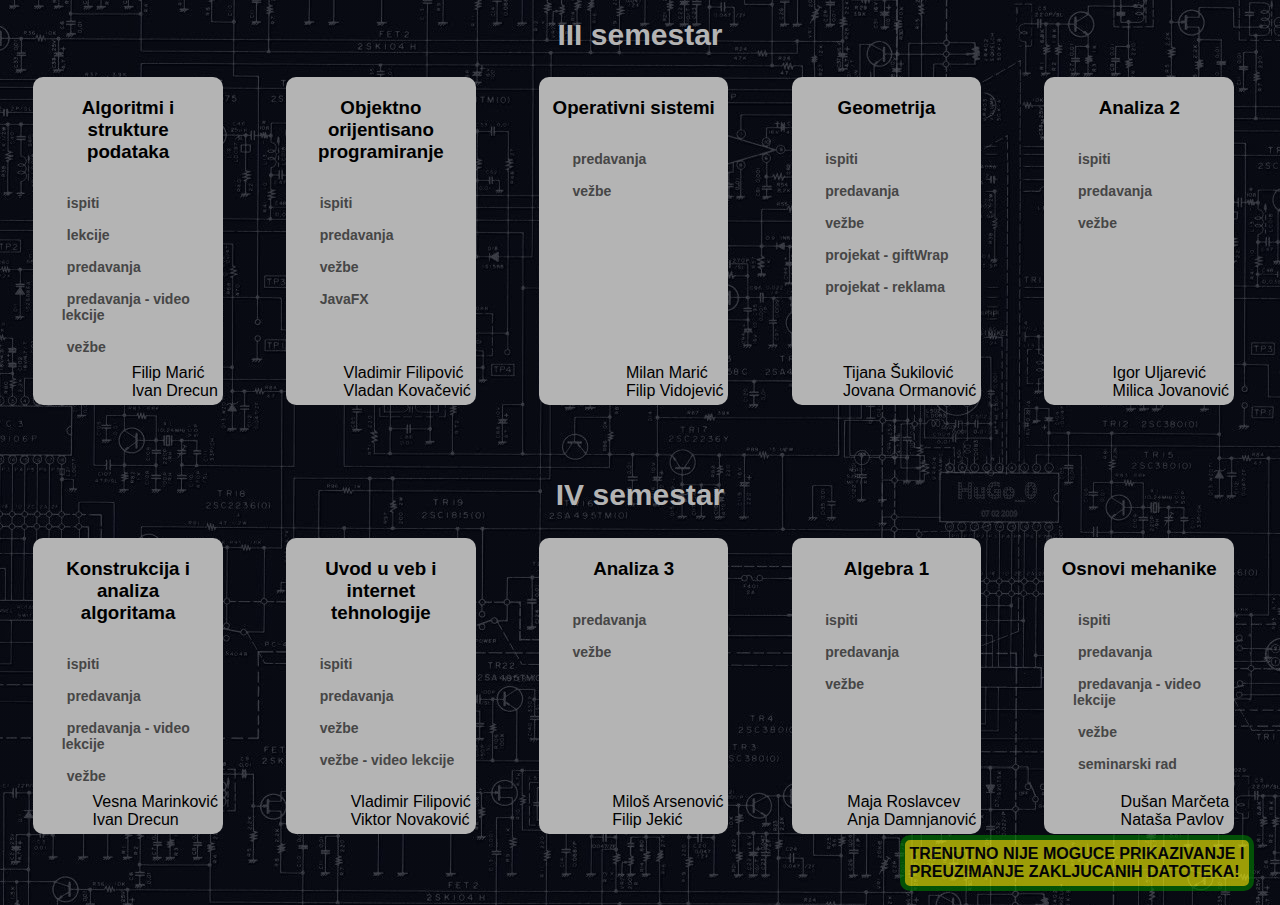
<file: year2.html>
<!DOCTYPE html>
<html lang="en">
<head>
    <meta charset="UTF-8">
    <meta http-equiv="X-UA-Compatible" content="IE=edge">
    <meta name="viewport" content="width=device-width, initial-scale=1.0">
    <title>II godina</title>
    <link rel="stylesheet" href="css/godine.css">

    <link rel="stylesheet" href="https://cdnjs.cloudflare.com/ajax/libs/font-awesome/6.1.1/css/all.min.css" integrity="sha512-KfkfwYDsLkIlwQp6LFnl8zNdLGxu9YAA1QvwINks4PhcElQSvqcyVLLD9aMhXd13uQjoXtEKNosOWaZqXgel0g==" crossorigin="anonymous" referrerpolicy="no-referrer" />

</head>
<body style="background-image: linear-gradient(rgba(4,9,30,0.4),rgba(4,9,30,0.4)), url('slike/banner5.jpg');">
    
    <div class="prikaz">
        TRENUTNO NIJE MOGUCE PRIKAZIVANJE I<br>PREUZIMANJE ZAKLJUCANIH DATOTEKA! 
    </div>

    <section class="semestarTreci">

        <div class="semestar"> <h1>III semestar</h1> </div>

        <div class="row">

            <div class="courseCol"> 
                
                <h3><a href="files/predmeti/aisp.pdf" target="_blank">Algoritmi i strukture <br> podataka</a></h3>
                        
                <div class="courseColDiv">
                
                    <br>
                    <ul>
                        <li><i class="fa fa-terminal"></i><a href="https://www.dropbox.com/sh/c5umk1undr6z8v9/AADwp9EtfjcKE7KJJ_BEssjaa?dl=0"> ispiti</a></li><br>
                        <li><i class="fa fa-terminal"></i><a href="https://www.dropbox.com/s/o5tvo7pq3i2a1gm/AISP%20-%20algoritmi.txt?dl=0"> lekcije </a></li><br>
                        <li><i class="fa fa-terminal"></i><a href="https://www.dropbox.com/sh/en0erfq917c8j2k/AADAhncCh-0asLlQoV2ObWHBa?dl=0"> predavanja</a></li><br>
                        <li><i class="fa fa-lock"></i><a href="files_locked_AiSP-p_PASSWORD="> predavanja - video lekcije</a></li><br>
                        <li><i class="fa fa-terminal"></i><a href="https://www.dropbox.com/sh/jgvs8rrh7mbztma/AABXw0J3NjwHedyn1y6myKHka?dl=0"> vežbe </a></li><br>

                    </ul>
                
                </div>

                <div>
                    <p class="predavaci">Filip Marić<br>Ivan Drecun</p>
                </div>

            </div>

            <div class="courseCol"> 
                
                <h3><a href="files/predmeti/oop.pdf" target="_blank">Objektno orijentisano <br>programiranje</a></h3>
                        
                <div class="courseColDiv">
                
                    <br>
                    <ul>
                        <li><i class="fa fa-terminal"></i><a href="https://www.dropbox.com/sh/m2vdmnae0uolz8e/AAChyTPjylSIFk_4LXEaZevfa?dl=0"> ispiti </a></li><br>
                        <li><i class="fa fa-terminal"></i><a href="https://www.dropbox.com/sh/7a1nnmz62xqr3lo/AAAU4ws1K3JatDqasQQGF-X2a?dl=0"> predavanja </a></li><br>
                        <li><i class="fa fa-terminal"></i><a href="https://www.dropbox.com/sh/pn8z2j3cvmufk5f/AAAs2QHOyuRdSJZefJwAt5tma?dl=0"> vežbe </a></li><br>
                        <li><i class="fa fa-lock"></i><a href="files_locked_OOP-v-JavaFX_PASSWORD="> JavaFX </a></li>
                    </ul>
                
                </div>

                <div>
                    <p class="predavaci">Vladimir Filipović<br>Vladan Kovačević</p>
                </div>

            </div>

            <div class="courseCol"> 
                
                <h3><a href="files/predmeti/os.pdf" target="_blank">Operativni sistemi</a></h3>
                        
                <div class="courseColDiv">
                
                    <br>
                    <ul>
                        <li><i class="fa fa-terminal"></i><a href="https://www.dropbox.com/sh/tmhndtqn8sbmzvo/AABGj0WDK8ZIB9V449ExZb3ma?dl=0"> predavanja </a></li><br>
                        <li><i class="fa fa-lock"></i><a href="files_locked_OS-v_PASSWORD="> vežbe </a></li><br>
                    </ul>
                
                </div>

                <div>
                    <p class="predavaci">Milan Marić<br>Filip Vidojević</p>
                </div>

            </div>

            <div class="courseCol"> 
                
                <h3><a href="files/predmeti/g.pdf" target="_blank">Geometrija</a></h3>
                        
                <div class="courseColDiv">
                
                    <br>
                    <ul>
                        <li><i class="fa fa-terminal"></i><a href="https://www.dropbox.com/s/crlxsgvzwxmrpfe/G-rokovi.pdf?dl=0"> ispiti </a></li><br>
                        <li><i class="fa fa-terminal"></i><a href="https://www.dropbox.com/sh/r76u9mjv80pyaz3/AACe70t9E03_Smwjxo8NIRJ-a?dl=0"> predavanja </a></li><br>
                        <li><i class="fa fa-terminal"></i><a href="https://www.dropbox.com/sh/wnmy3o3tpr29ngm/AADmK5CTfSlXW8pRc-2jV0HUa?dl=0"> vežbe </a></li><br>
                        <li><i class="fa fa-download"></i><a href="https://www.dropbox.com/s/egx5701kwc04bvw/giftWrap.rar?dl=0"> projekat - giftWrap </a></li><br>
                        <li><i class="fa fa-download"></i><a href="https://www.dropbox.com/s/kv5f7axl36ti77d/G-projekat1.rar?dl=0"> projekat - reklama </a></li>
                    </ul>
                
                </div>

                <div>
                    <p class="predavaci">Tijana Šukilović<br>Jovana Ormanović</p>
                </div>

            </div>

            <div class="courseCol"> 
                
                <h3><a href="files/predmeti/a2.pdf" target="_blank">Analiza 2</a></h3>
                        
                <div class="courseColDiv">
                
                    <br>
                    <ul>
                        <li><i class="fa fa-terminal"></i><a href="https://www.dropbox.com/sh/hxtgswjcimr747p/AABvhKJmak9TH3_fOu057ANqa?dl=0"> ispiti </a></li><br>
                        <li><i class="fa fa-terminal"></i><a href="https://www.dropbox.com/sh/1b3u5aa0kgvmcy5/AAAuX9TV9785GFADPMEBJJFfa?dl=0"> predavanja </a></li><br>
                        <li><i class="fa fa-terminal"></i><a href="https://www.dropbox.com/sh/u2kwodge8dke3cd/AABwoyqsXESRRw8V_golKy72a?dl=0"> vežbe</a></li>

                    </ul>
                
                </div>

                <div>
                    <p class="predavaci">Igor Uljarević<br>Milica Jovanović</p>
                </div>

            </div>

        </div>
    </section>

    <section class="semestarCetvrti">

        <div class="semestar"> <h1>IV semestar</h1> </div>

        <div class="row">

            <div class="courseCol"> 
                
                <h3><a href="files/predmeti/kiaa.pdf" target="_blank">Konstrukcija i analiza <br>algoritama</a></h3>
                        
                <div class="courseColDiv">
                
                    <br>
                    <ul>
                        <li><i class="fa fa-terminal"></i><a href="https://www.dropbox.com/sh/chui3ij9upo3q2x/AAD524ovb1UB5tcE_HGx_6MTa?dl=0"> ispiti</a></li><br>
                        <li><i class="fa fa-terminal"></i><a href="https://www.dropbox.com/sh/0v6ogfb6r3p7j9x/AADHkTdqKnZo6nj1ReGn3HuTa?dl=0"> predavanja</a></li><br>
                        <li><i class="fa fa-lock"></i><a href="files_locked_KiAA-p_PASSWORD=">  predavanja - video lekcije </a></li><br>
                        <li><i class="fa fa-terminal"></i><a href="https://www.dropbox.com/sh/9ac4bx9guixu7q8/AABT50-iJ8MQl4MoOVG67gJua?dl=0"> vežbe </a></li><br>

                    </ul>
                
                </div>

                <div>
                    <p class="predavaci">Vesna Marinković<br>Ivan Drecun</p>
                </div>

            </div>

            <div class="courseCol"> 
                
                <h3><a href="files/predmeti/uvit.pdf" target="_blank">Uvod u veb i internet <br>tehnologije</a></h3>
                        
                <div class="courseColDiv">
                
                    <br>
                    <ul>
                        <li><i class="fa fa-lock"></i><a href="files_locked_UVIT-v-ispiti_PASSWORD="> ispiti </a></li><br>
                        <li><i class="fa fa-terminal"></i><a href="https://www.dropbox.com/sh/cq86wv5ydjs1prm/AADPLaQQXysWE9pUcDtW3ebXa?dl=0"> predavanja </a></li><br>
                        <li><i class="fa fa-terminal"></i><a href="https://www.dropbox.com/sh/li2fguc3tw44h8o/AACAffJZ1Hhk7A11GB7DGBoTa?dl=0"> vežbe</a></li><br>
                        <li><i class="fa fa-lock"></i><a href="files_locked_UVIT-v-MG_PASSWORD="> vežbe - video lekcije</a></li><br>
                    </ul>
                
                </div>

                <div>
                    <p class="predavaci">Vladimir Filipović<br>Viktor Novaković</p>
                </div>

            </div>

            <div class="courseCol"> 
                
                <h3><a href="files/predmeti/a3.pdf" target="_blank">Analiza 3</a></h3>
                        
                <div class="courseColDiv">
                
                    <br>
                    <ul>
                        <li><i class="fa fa-terminal"></i><a href="https://www.dropbox.com/sh/8yp5aq8lg58fo2m/AAAyOmyaE7gxTo5gXrGfr4iba?dl=0"> predavanja </a></li><br>
                        <li><i class="fa fa-terminal"></i><a href="https://www.dropbox.com/sh/vvkhns1dce46s01/AACMY_l_pPrqq_YTveRo7ie1a?dl=0"> vežbe </a></li>

                    </ul>
                
                </div>

                <div>
                    <p class="predavaci">Miloš Arsenović<br>Filip Jekić</p>
                </div>

            </div>

            <div class="courseCol"> 
                
                <h3><a href="files/predmeti/al1.pdf" target="_blank">Algebra 1</a></h3>
                        
                <div class="courseColDiv">
                
                    <br>
                    <ul>
                        <li><i class="fa fa-terminal"></i><a href="https://www.dropbox.com/sh/k0z69325plvijcs/AADkOtpb-gjNHdUV46IQvuG7a?dl=0"> ispiti</a> </li><br>
                        <li><i class="fa fa-terminal"></i><a href="https://www.dropbox.com/sh/x77dhp4otrpbxuj/AAA1-GU6xb05UJDo8L5S9t6da?dl=0"> predavanja </a></li><br>
                        <li><i class="fa fa-terminal"></i><a href="https://www.dropbox.com/sh/64w8ujohnhphu4z/AACn3_oa4QTtCcJPfl6QQsO8a?dl=0"> vežbe </a></li><br>
                    </ul>
                
                </div>

                <div>
                    <p class="predavaci">Maja Roslavcev<br>Anja Damnjanović</p>
                </div>

            </div>

            <div class="courseCol"> 
                
                <h3><a href="files/predmeti/om.pdf" target="_blank">Osnovi mehanike</a></h3>
                        
                <div class="courseColDiv">
                
                    <br>
                    <ul>
                        <li><i class="fa fa-terminal"></i><a href="https://www.dropbox.com/sh/in69xwhy8yo8xjq/AABo0g-DKCZD8N3iHUGbLVW8a?dl=0"> ispiti </a></li><br>
                        <li><i class="fa fa-terminal"></i><a href="https://www.dropbox.com/sh/p8z4n0ibxxvttp2/AAC1MtTowzuR5Ga4p0-t3sA8a?dl=0"> predavanja </a></li><br>
                        <li><i class="fa fa-lock"></i><a href="files_locked_OM-p_PASSWORD="> predavanja - video lekcije </a></li><br>
                        <li><i class="fa fa-terminal"></i><a href="https://www.dropbox.com/sh/28ql92z27919stb/AAAaL6_Iiwcb2iW9eUMhfyb1a?dl=0"> vežbe </a></li><br>
                        <li><i class="fa fa-terminal"></i><a href="https://www.dropbox.com/sh/o1ng30dm5rb7l8l/AADqsLj_tKrt8tJyjLBoJWxDa?dl=0"> seminarski rad </a></li><br>
                    </ul>
                
                </div>

                <div>
                    <p class="predavaci">Dušan Marčeta<br>Nataša Pavlov</p>
                </div>

            </div>


        </div>
    </section>
    
</body>
</html>
</file>
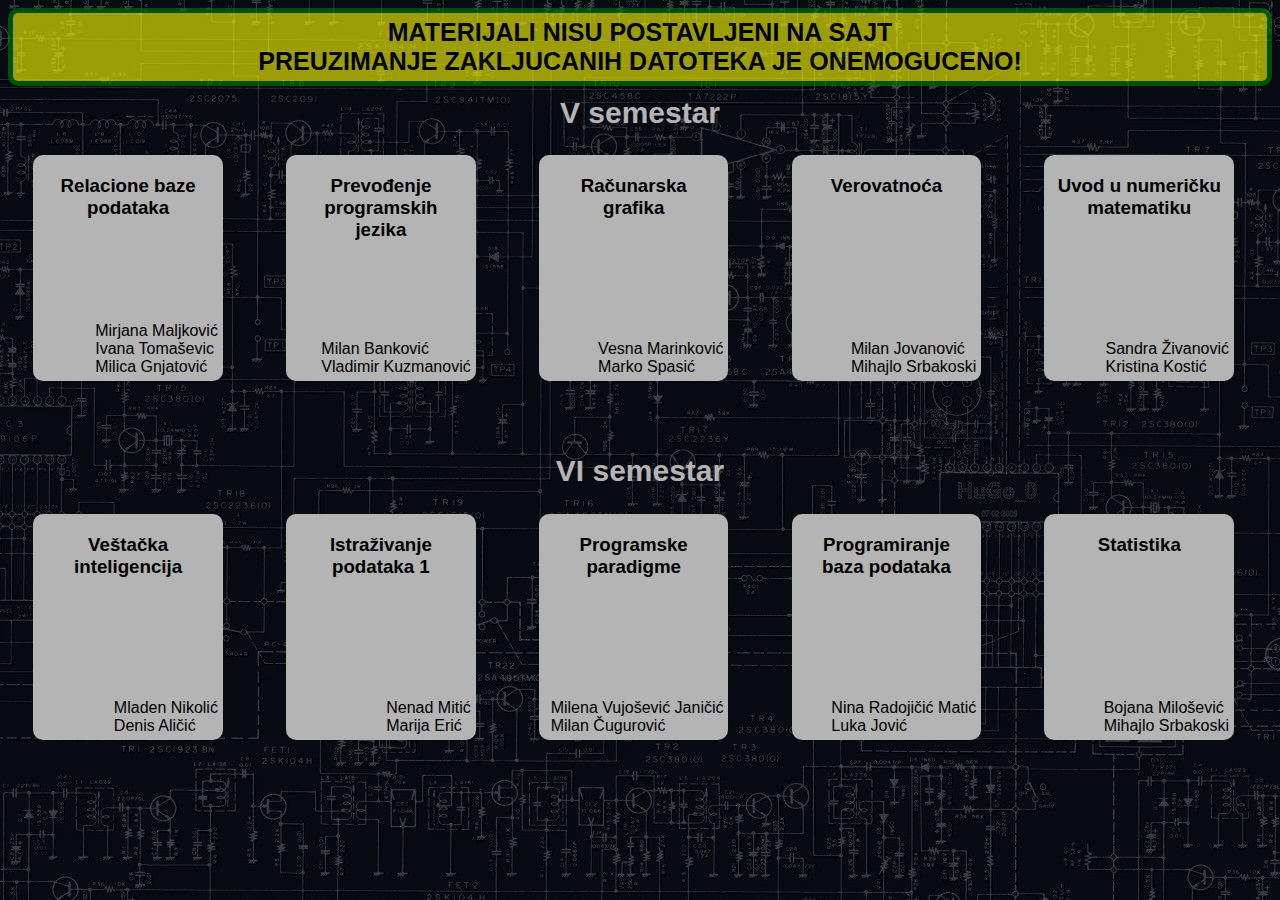
<file: year3.html>
<!DOCTYPE html>
<html lang="en">
<head>
    <meta charset="UTF-8">
    <meta http-equiv="X-UA-Compatible" content="IE=edge">
    <meta name="viewport" content="width=device-width, initial-scale=1.0">
    <title>III godina</title>
    <link rel="stylesheet" href="css/godine.css">

    <link rel="stylesheet" href="https://cdnjs.cloudflare.com/ajax/libs/font-awesome/6.1.1/css/all.min.css" integrity="sha512-KfkfwYDsLkIlwQp6LFnl8zNdLGxu9YAA1QvwINks4PhcElQSvqcyVLLD9aMhXd13uQjoXtEKNosOWaZqXgel0g==" crossorigin="anonymous" referrerpolicy="no-referrer" />

</head>
<body style="background-image: linear-gradient(rgba(4,9,30,0.4),rgba(4,9,30,0.4)), url('slike/banner5.jpg');">

    <div class="prikaz2">
        MATERIJALI NISU POSTAVLJENI NA SAJT<br>PREUZIMANJE ZAKLJUCANIH DATOTEKA JE ONEMOGUCENO! 
    </div>

    <section class="semestarPeti">

        <div class="semestar"> <h1>V semestar</h1> </div>

        <div class="row">

            <div class="courseCol"> 
                
                <h3><a href="files/predmeti/rbp.pdf" target="_blank">Relacione baze podataka</a></h3>
                        
                <div class="courseColDiv">
                
                    <br>
                    <ul>
                        <li><i class="fa fa-terminal"></i></li><br>
                        <li><i class="fa fa-terminal"></i></li><br>
                        <li><i class="fa fa-terminal"></i></li><br>

                    </ul>
                
                </div>

                <div>
                    <p class="predavaci">Mirjana Maljković<br>Ivana Tomaševic<br>Milica Gnjatović</p>
                </div>

            </div>

            <div class="courseCol"> 
                
                <h3><a href="files/predmeti/ppj.pdf" target="_blank">Prevođenje programskih<br>jezika</a></h3>
                        
                <div class="courseColDiv">
                
                
                </div>

                <div>
                    <p class="predavaci">Milan Banković<br>Vladimir Kuzmanović</p>
                </div>

            </div>

            <div class="courseCol"> 
                
                <h3><a href="files/predmeti/rg.pdf" target="_blank">Računarska grafika</a></h3>
                        
                <div class="courseColDiv">
                
                </div>

                <div>
                    <p class="predavaci">Vesna Marinković<br>Marko Spasić</p>
                </div>

            </div>

            <div class="courseCol"> 
                
                <h3><a href="files/predmeti/v.pdf" target="_blank">Verovatnoća</a></h3>
                        
                <div class="courseColDiv">
                
                
                </div>

                <div>
                    <p class="predavaci">Milan Jovanović<br>Mihajlo Srbakoski</p>
                </div>

            </div>

            <div class="courseCol"> 
                
                <h3><a href="files/predmeti/unm.pdf" target="_blank">Uvod u numeričku<br>matematiku</a></h3>
                        
                <div class="courseColDiv">
                
                
                </div>

                <div>
                    <p class="predavaci">Sandra Živanović<br>Kristina Kostić</p>
                </div>

            </div>

        </div>
    </section>

    <section class="semestarSesti">

        <div class="semestar"> <h1>VI semestar</h1> </div>

        <div class="row">

            <div class="courseCol"> 
                
                <h3><a href="files/predmeti/vi.pdf" target="_blank">Veštačka inteligencija</a></h3>
                        
                <div class="courseColDiv">
                
                    <br>
                    <ul>
                        <li><i class="fa fa-terminal"></i></li><br>
                        <li><i class="fa fa-terminal"></i></li><br>
                        <li><i class="fa fa-terminal"></i></li><br>

                    </ul>
                
                </div>

                <div>
                    <p class="predavaci">Mladen Nikolić<br>Denis Aličić</p>
                </div>

            </div>

            <div class="courseCol"> 
                
                <h3><a href="files/predmeti/ip1.pdf" target="_blank">Istraživanje podataka 1</a></h3>
                        
                <div class="courseColDiv">
                
                </div>

                <div>
                    <p class="predavaci">Nenad Mitić<br>Marija Erić</p>
                </div>

            </div>

            <div class="courseCol"> 
                
                <h3><a href="files/predmeti/pp.pdf" target="_blank">Programske paradigme</a></h3>
                        
                <div class="courseColDiv">
                
                </div>

                <div>
                    <p class="predavaci">Milena Vujošević Janičić<br>Milan Čugurović</p>
                </div>

            </div>

            <div class="courseCol"> 
                
                <h3><a href="files/predmeti/pbp.pdf" target="_blank">Programiranje baza podataka</a></h3>
                        
                <div class="courseColDiv">
                
                
                </div>

                <div>
                    <p class="predavaci">Nina Radojičić Matić<br>Luka Jović</p>
                </div>

            </div>

            <div class="courseCol"> 
                
                <h3><a href="files/predmeti/s.pdf" target="_blank">Statistika</a></h3>
                        
                <div class="courseColDiv">
            
                
                </div>

                <div>
                    <p class="predavaci">Bojana Milošević<br>Mihajlo Srbakoski</p>
                </div>

            </div>


        </div>
    </section>
    
</body>
</html>
</file>
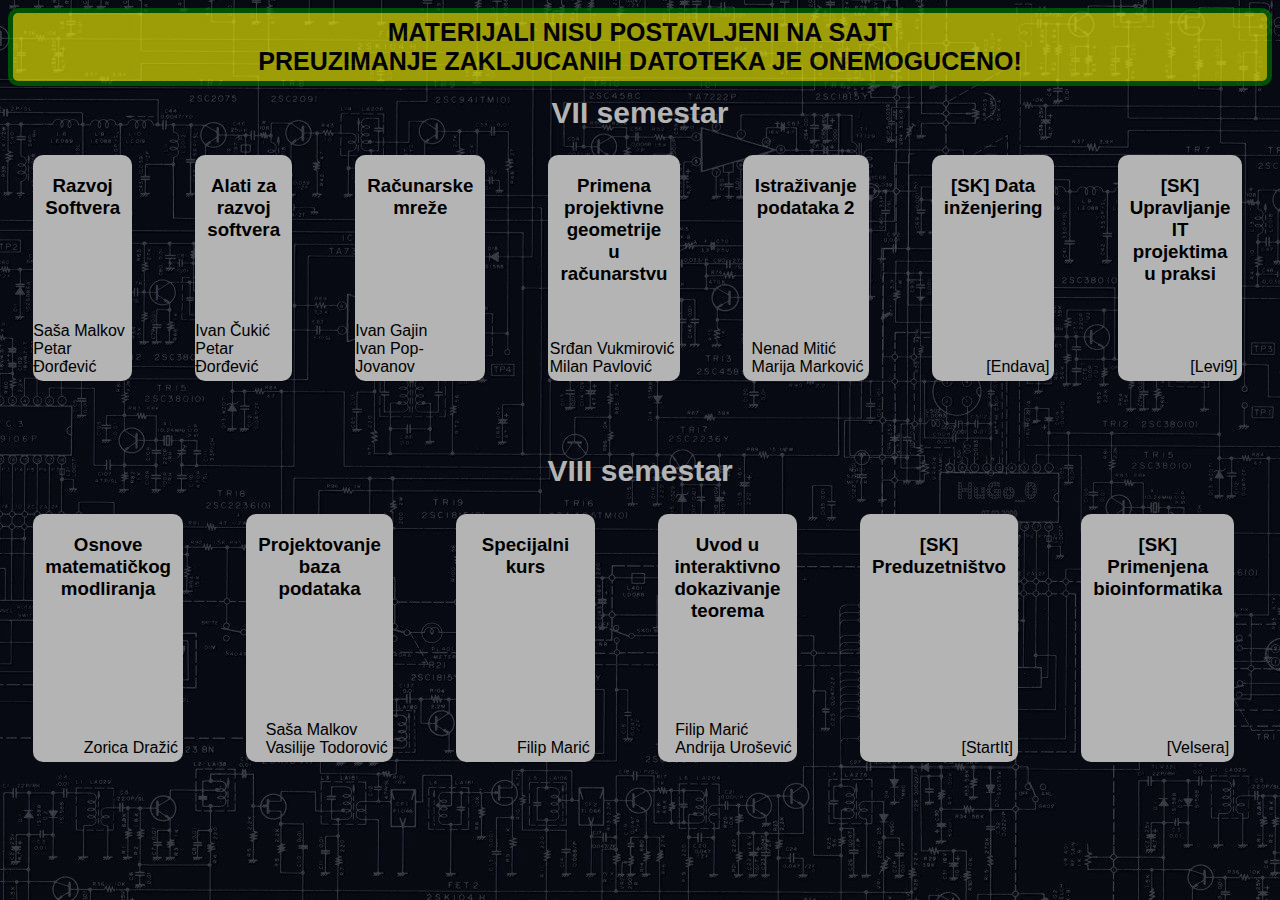
<file: year4.html>
<!DOCTYPE html>
<html lang="en">
<head>
    <meta charset="UTF-8">
    <meta http-equiv="X-UA-Compatible" content="IE=edge">
    <meta name="viewport" content="width=device-width, initial-scale=1.0">
    <title>IV godina</title>
    <link rel="stylesheet" href="css/godine.css">

    <link rel="stylesheet" href="https://cdnjs.cloudflare.com/ajax/libs/font-awesome/6.1.1/css/all.min.css" integrity="sha512-KfkfwYDsLkIlwQp6LFnl8zNdLGxu9YAA1QvwINks4PhcElQSvqcyVLLD9aMhXd13uQjoXtEKNosOWaZqXgel0g==" crossorigin="anonymous" referrerpolicy="no-referrer" />

</head>
<body style="background-image: linear-gradient(rgba(4,9,30,0.4),rgba(4,9,30,0.4)), url('slike/banner5.jpg');">

    <div class="prikaz2">
        MATERIJALI NISU POSTAVLJENI NA SAJT<br>PREUZIMANJE ZAKLJUCANIH DATOTEKA JE ONEMOGUCENO! 
    </div>

    <section class="semestarPeti">

        <div class="semestar"> <h1>VII semestar</h1> </div>

        <div class="row">

            <div class="courseCol"> 
                
                <h3><a href="" target="_blank">Razvoj Softvera</a></h3>
                        
                <div class="courseColDiv">
                
                    <br>
                    <ul>
                        <li><i class="fa fa-terminal"></i></li><br>
                        <li><i class="fa fa-terminal"></i></li><br>
                        <li><i class="fa fa-terminal"></i></li><br>

                    </ul>
                
                </div>

                <div>
                    <p class="predavaci">Saša Malkov<br>Petar Đorđević</p>
                </div>

            </div>

            <div class="courseCol"> 
                
                <h3><a href="" target="_blank">Alati za razvoj<br>softvera</a></h3>
                        
                <div class="courseColDiv">
                
                
                </div>

                <div>
                    <p class="predavaci">Ivan Čukić<br>Petar Đorđević</p>
                </div>

            </div>

            <div class="courseCol"> 
                
                <h3><a href="" target="_blank">Računarske mreže</a></h3>
                        
                <div class="courseColDiv">
                
                </div>

                <div>
                    <p class="predavaci">Ivan Gajin<br>Ivan Pop-Jovanov</p>
                </div>

            </div>

            <div class="courseCol"> 
                
                <h3><a href="" target="_blank">Primena projektivne<br>geometrije u računarstvu</a></h3>
                        
                <div class="courseColDiv">
                
                
                </div>

                <div>
                    <p class="predavaci">Srđan Vukmirović<br>Milan Pavlović</p>
                </div>

            </div>

            <div class="courseCol"> 
                
                <h3><a href="" target="_blank">Istraživanje podataka 2</a></h3>
                        
                <div class="courseColDiv">
                
                
                </div>

                <div>
                    <p class="predavaci">Nenad Mitić<br>Marija Marković</p>
                </div>

            </div>

            <div class="courseCol"> 
                
                <h3><a href="" target="_blank">[SK] Data inženjering</a></h3>
                        
                <div class="courseColDiv">
                
                
                </div>

                <div>
                    <p class="predavaci">[Endava]</p>
                </div>

            </div>

            <div class="courseCol"> 
                
                <h3><a href="" target="_blank">[SK] Upravljanje IT projektima<br>u praksi</a></h3>
                        
                <div class="courseColDiv">
                
                
                </div>

                <div>
                    <p class="predavaci">[Levi9]</p>
                </div>

            </div>

        </div>
    </section>

    <section class="semestarSesti">

        <div class="semestar"> <h1>VIII semestar</h1> </div>

        <div class="row">

            <div class="courseCol"> 
                
                <h3><a href="" target="_blank">Osnove matematičkog<br>modliranja</a></h3>
                        
                <div class="courseColDiv">
                
                    <br>
                    <ul>
                        <li><i class="fa fa-terminal"></i></li><br>
                        <li><i class="fa fa-terminal"></i></li><br>
                        <li><i class="fa fa-terminal"></i></li><br>

                    </ul>
                
                </div>

                <div>
                    <p class="predavaci">Zorica Dražić</p>
                </div>

            </div>

            <div class="courseCol"> 
                
                <h3><a href="" target="_blank">Projektovanje baza<br>podataka</a></h3>
                        
                <div class="courseColDiv">
                
                </div>

                <div>
                    <p class="predavaci">Saša Malkov<br>Vasilije Todorović</p>
                </div>

            </div>

            <div class="courseCol"> 
                
                <h3><a href="" target="_blank">Specijalni kurs</a></h3>
                        
                <div class="courseColDiv">
                
                </div>

                <div>
                    <p class="predavaci">Filip Marić</p>
                </div>

            </div>

            <div class="courseCol"> 
                
                <h3><a href="" target="_blank">Uvod u interaktivno<br>dokazivanje teorema</a></h3>
                        
                <div class="courseColDiv">
                
                
                </div>

                <div>
                    <p class="predavaci">Filip Marić<br>Andrija Urošević</p>
                </div>

            </div>

            <div class="courseCol"> 
                
                <h3><a href="" target="_blank">[SK] Preduzetništvo</a></h3>
                        
                <div class="courseColDiv">
            
                
                </div>

                <div>
                    <p class="predavaci">[StartIt]</p>
                </div>

            </div>

            <div class="courseCol"> 
                
                <h3><a href="" target="_blank">[SK] Primenjena bioinformatika</a></h3>
                        
                <div class="courseColDiv">
            
                
                </div>

                <div>
                    <p class="predavaci">[Velsera]</p>
                </div>

            </div>


        </div>
    </section>
    
</body>
</html>
</file>
<file: css/index.css>
*{
    margin: 0;
    padding: 0;
    /* dodati za novi font */
    font-family:'Gill Sans', 'Gill Sans MT', Calibri, 'Trebuchet MS', sans-serif;
    scroll-behavior: smooth;
}


/* HOME */

.blink{
    animation: blink 1s infinite;
}

@keyframes blink{
    0% {
        opacity: 1;
    }

    50% {
        opacity: 0;
    }

    100% {
        color: rgb(160, 220, 190);
        opacity: 1;
    }
}

.ih1{
    color: rgb(160, 220, 190);
    padding-right: 35px;
}

.header{
    min-height: 100vh;
    width: 100%;
    background-image: linear-gradient(rgba(4,9,30,0.4),rgba(4,9,30,0.4)), url("../slike/banner4.jpg");
    background-position: center;
    background-size: cover;
    position: relative;
}

nav{
    display: flex;
    padding: 0 4% 0 3%;
    justify-content: space-between;
    align-items: center;
}

nav img{
    width: 150px;
}

.navLinks{
    flex: 1;
    text-align: right;
}

.navLinks ul li{
    list-style: none;
    display: inline-block;
    padding: 8px 12px;
    position: relative;

    /* -webkit-text-stroke-width: 2px;
    -webkit-text-stroke-color: black; */
}

.navLinks ul{
    position: fixed;
    top: 40px;
    right: 4%;
    z-index: 1;
    background-color: rgba(0,0,0,0.6);
    color: rgb(160, 220, 190);
}

.navLinks ul li a{
    color: rgb(160, 220, 190);
    text-decoration: none;
    font-size: 13px;
    font-weight: 600;
}

/* podvlake za navigacioni bar */
.navLinks ul li::after{
    content: '';
    width: 0%;
    height: 2px;
    background: red;
    display: block;
    margin: auto;
    transition: 0.5s;
}
.navLinks ul li:hover::after{
    width: 100%;
}

.textBox{
    width: 90%;
    color:#fff;
    position: absolute;
    top: 50%;
    left: 50%;
    transform: translate(-50%,-50%);
    text-align: center;
}

.textBox h1{
    font-size: 62px;
}

.textBox p{
    margin: 10px 0 40px;
    font-size: 14px;
    color: #fff;
}

.button{
    display: inline-block;
    text-decoration: none;
    color: #fff;
    border: 1px solid #fff;
    margin: 0 5px;
    padding: 12px 34px;
    font-size: 13px;
    background: transparent;
    position: relative;
    cursor: pointer;
}

.button:hover{
    border: 1px solid black;
    background-color: rgb(160, 220, 190);
    color:#222;
    transition: 0.3s;
}

nav .fa{
    display: none;
}

@media(max-width: 700px){
    .textBox h1{
        font-size: 20px;
    }

    .navLinks ul li{
        display: block;
    }

    .navLinks{
        position: fixed;
        background-color: #5299db;
        height: 100vh;
        width: 180px;
        top: 0;
        right: -200px;
        text-align: left;
        z-index: 2;
        transition: 1s;
    }

    .navLinks ul{
        position: relative;
        background-color: transparent;
        right: 0;
    }

    nav .fa{
        display: inline;
        position: relative;
        top: 10px;
        left: 0;
        color: rgb(0, 0, 0);
        margin: 10px;
        font-size: 22px;
        cursor: pointer;
    }

    #barsMenu{
        display: inline;
        position: fixed;
        top: 20px;
        left: 90%;
        color: rgb(160, 220, 190);
        margin: 10px;
        cursor: pointer;
    }

    .navLinks ul{
        padding: 20px;
    }

    .navLinks ul li a {
        color: rgb(0, 0, 0);
    }

}

/* COURSES */

.studies{
    width: 75%;
    margin: auto;
    text-align: center;
    padding-top: 100px;
    position: relative;
    left: 0;
}

h1{
    font-size: 36px;
    font-weight: bold;
}

@media(max-width: 700px){
    h1{
        font-size: 20px;
    }
}

p{
    color: #777;
    font-size: 14px;
    font-weight: lighter;
    line-height: 22px;
    padding: 10px;
}

.row{
    margin-top: 5%;
    display: flex;
    justify-content: space-between;
    position: relative;
    
}

.rowMaster{
    margin-top: 5%;
    display: flex;
    justify-content: center;
    position: relative;
}

.studies span{
    font-weight: bold;
}

.studiesCol{
    /* flex-basis: 25%; */
    width: 25%;
    position: relative;
    background-color: #b7e7bb;
    border-radius: 10px;
    margin-bottom: 5%;
    margin: 0 3% 5% 3%;
    padding: 20px 1px;
    /* box-sizing: border-box; */
    transition: 0.2s;
}


@media(max-width: 700px){
    .row{
        flex-direction: column;
    }

    .studiesMasterCol{
        width: auto;
    }
}



/* @media(max-width: 700px){
    a, a:visited{
        width: 100%;
    }
} */


a, a:hover, a:active, a:link, a:visited {
    text-decoration: none;
    color: inherit;
}

.studiesCol ul{
    list-style-type: none;
    text-align: left;

    color: #666;
    font-size: 14px;
    font-weight: lighter;
}

.studiesColDiv{
    position: relative;
    left: 10%;
}

.studiesColDiv li{
    margin-top: 2px;
    margin-right: 10px;
}

h3{
    text-align: center;
    font-weight: bold;
    margin: 10px;
}

.studiesCol:hover{
    box-shadow: 0 0 20px 0 rgba(0,0,0,0.6);
}

@media(max-width: 700px){
    .row{
        flex-direction: column;
    }

    .studiesCol{
        width: auto;
    }
}

/* PROJECTS */

.projects{
    width: 80%;
    height: 750px;
    margin: auto;
    text-align: center;
    padding-top: 50px;
   
}

.container{
    text-align: center;
    position:relative;
    left:50%;
    margin-top:350px;
    transform: translate(-50%,-50%);
    width:80%;
    height:600px;
    background-color: #f5f5f5;
    box-shadow: 0 30px 50px #dbdbdb;
    background-color: #161616;
    
    border-radius: 20px;
}

#slide{
    width:max-content;
    margin-top:50px;
}
.item{
    width:200px;
    height:300px;
    background-position: 50% 50%;
    display: inline-block;
    transition: 0.5s;
    background-size: cover;
    position: absolute;
    
    top:50%;
    transform: translate(0,-50%);
    border-radius: 20px;
    box-shadow:  0 30px 50px #505050;
}


.item:nth-child(1),
.item:nth-child(2){
    left:0;
    top:0;
    transform: translate(0,0);
    border-radius: 0;
    width:100%;
    height:100%;
    box-shadow: none;
}
.item:nth-child(3){
    left:50%;
}
.item:nth-child(4){
    left:calc(50% + 220px);
}
.item:nth-child(5){
    left:calc(50% + 440px);
}
.item:nth-child(n+6){
    left:calc(50% + 660px);
    opacity: 0;
}
.item .content{
    position: absolute;
    top:50%;
    left:5%;
    width:300px;
    text-align: left;
    padding:0;
    color:#eee;
    transform: translate(0,-50%);
    display: none;
    font-family: system-ui;
}
.item:nth-child(2) .content{
    display: block;

}
.item .name{
    font-size: 40px;
    font-weight: bold;
    opacity: 0;
    animation:showcontent 1s ease-in-out 1 forwards
}
.item .des{
    margin:20px 0;
    opacity: 0;
    animation:showcontent 1s ease-in-out 0.3s 1 forwards
}
.item button{
    padding:10px 20px;
    border:none;
    border-radius: 10px;
    opacity: 0;
    animation:showcontent 1s ease-in-out 0.6s 1 forwards
}.item button:hover{
    background-color: rgb(160, 220, 190);
}
@keyframes showcontent{
    from{
        opacity: 0;
        transform: translate(0,100px);
        filter:blur(33px);
    }to{
        opacity: 1;
        transform: translate(0,0);
        filter:blur(0);
    }
}


.buttons{
    position: absolute;
    bottom:30px;
    z-index: 222222;
    text-align: center;
    width:100%;
}
.buttons button{
    width:50px;
    height:50px;
    border-radius: 50%;
    border:1px solid #555;
    transition: 0.5s;
}.buttons button:hover{
    background-color: rgb(160, 220, 190);
}

.blurDiv {
    backdrop-filter: blur(10px);
    border-radius: 5px;
}

/* SCHEDULES */

.schedules{
    width: 80%;
    margin: auto;
    text-align: center;
    padding-top: 50px;
    position:static;
}

.schedulesCol{
    flex-basis: 20%;
    border-radius: 10px;
    margin-bottom: 30px;
    position: relative;
    overflow: hidden;
    margin-left: 15%;
    margin-right: 15%;
}

.schedulesCol img{
    width: 100%;
    height: 100%;
    display: block;
}

/* .rasporedLevi{
    left: 6%;
}

.rasporedDesni{
    right: 6%;
} */

.layer{
    background: transparent;
    height: 100%;
    width: 100%;
    position: absolute;
    top: 0;
    left: 0;
}

.layer:hover{
    background: rgba(226,0,0,0.5);
}


.layer h3{
    width: 100%;
    font-weight: 500;
    color: #fff;
    font-size: 22px;
    bottom: 0;
    margin-left: 50%;
    margin-right: 50%;
    transform: translateX(-50%);
    position: absolute;
    opacity: 0;
    transition: 0.5s;
}

.layer:hover h3{
    bottom: 45%;
    opacity: 1;
}

.schedulesHidden{
    visibility: hidden;
    position: absolute;
    z-index: 1;
}

@media(max-width: 700px){
    .schedulesCol img{
        width: 70%;
        border-radius: 20px;
        position: relative;
        left: 15%;
    }

    .layer{
        width: 70%;
        height: 100%;
        position: relative;
        left: 15%; 
        background: transparent;
        top: 0;
        left: 15%;
    }

    .layer h3{
       width: 70%;
       margin-top: 100%;
    }

    .schedulesHidden{
        visibility: visible;
        position: relative;
    }
}

/* INSTITUTIONS */

.institutions{
    width: 80%;
    margin: auto;
    text-align: center;
    padding-top: 50px;
}

.institutions .row2{
    position: absolute;
    z-index: 1;
    visibility: hidden;
}

.institutions .row3{
    position: relative;
}

.institutionsCol{
    flex-basis: 31%;
    border-radius: 10px;
    margin: auto;
    margin-bottom: 0;
    margin-top: 0;
    text-align: left;
}

#bestLogo{
    position: relative;
    top: 5%;
    left: 10%;
    height: 80%;
    width: 80%;
}

#sumaLogo{
    position: relative;
    top: 5%;
}

#matfLogo{
    position: relative;
    top: 5%;
}

#eoLogo{
    position: relative;
    top: 10%;
    left: 25%;
}

.institutionsCol img{
    width: 50%;
    border-radius: 10px;
    position: relative;
    left: 25%;
}

.institutionsCol p{
    padding: 0;
    text-align: center;
}

.institutionsCol h3{
    margin-top: 0;
    margin-bottom: 15px;
    text-align: center;
}

@media(max-width: 700px){
    .institutions .row2{
        position: relative;
        visibility: visible;
    }
    
    .institutions .row3{
        display: none;
    }

    .institutions img{
        margin-top: 50px;
    }

    .institutions h3{
        margin-top: 10px;
    }
}

/* FOOTER */

.footer{
    width: 100%;
    text-align: center;
    padding: 0;
}

.footer h4{
    margin-top: 20px;
    margin-bottom: 25px;
    font-weight: bold;
}

/* ICONS */

.icons a{
    margin: 5px;
}

/* #squirrelMail{
height: 85px;
margin-bottom: 0;
padding-bottom: 0;
} */

.footer img{
    height: 45px;
}


.redBtn{
    border: 1px solid #f44336;
    background: transparent;
    color: #f44336;
}

.redBtn:hover{
    color: #fff;
}

/* CONTACT ME */

.contactShowHide{
    margin: 100px auto 0 auto;
    width: 80%;
    background-image: linear-gradient(rgba(0,0,0,0.6),rgba(0,0,0,0.6)), url("../slike/banner2.jpg");
    background-position: center;
    background-size: cover;
    border-radius: 10px;
    text-align: center;
    padding: 100px 0;
}

.contactShowHide h1{
    color: #fff;
    margin-bottom: 40px;
    padding: 0;
}

@media(max-width: 700px){
    .contactShowHide h1{
        font-size: 24px;
    }
}

.location{
    width: 80%;
    margin: auto;
    padding: 80px 0;
}

.location iframe{
    width: 100%;
}

.contactUs{
    width: 80%;
    margin: auto;
}

.contactCol{
    flex-basis: 48%;
    margin-bottom: 30px;
}

.contactCol div{
    display: flex;
    align-items: center;
    margin-bottom: 40px;
}

.contactCol div .fa{
    font-size: 28px;
    color: #f44336;
    margin: 10px;
    margin-right: 30px;   
}

.contactCol div p{
    padding: 0;
}

.contactCol div h5{
    font-size: 20px;
    margin-bottom: 5px;
    color: #555;
    font-weight: 400;
    position: relative;
    float: left;
}

.contactCol input, .contactCol textarea{
    width: 100%;
    padding: 15px;
    margin-bottom: 17px;
    outline: none;
    border: 1px solid #ccc;
    box-sizing: border-box;
}

/* contact me hidden */

.contactHidden{
    /* visibility: hidden;
    position: absolute;
    z-index: -10;
    height: 0; */
    display: none;
}

.contactShowHide{
    margin-bottom: 5%;
}

.location{
    padding-top: 0;
    padding-bottom: 0;
}

.hide{
    visibility: hidden;
}

.liMiddle{
    position: relative;
    left: 10%;
    right: 20%;
}

/*    SNOWFLAKE    */
.intro,.intro a{
  color:#fff;
}

.snowflake {
  color: #fff;
  font-size: 1em;
  font-family: Arial;
  text-shadow: 10px 10px black;
}

@-webkit-keyframes snowflakes-fall{0%{top:-10%}100%{top:100%}}@-webkit-keyframes snowflakes-shake{0%{-webkit-transform:translateX(0px);transform:translateX(0px)}50%{-webkit-transform:translateX(80px);transform:translateX(80px)}100%{-webkit-transform:translateX(0px);transform:translateX(0px)}}@keyframes snowflakes-fall{0%{top:-10%}100%{top:100%}}@keyframes snowflakes-shake{0%{transform:translateX(0px)}50%{transform:translateX(80px)}100%{transform:translateX(0px)}}.snowflake{position:fixed;top:-10%;z-index:9999;-webkit-user-select:none;-moz-user-select:none;-ms-user-select:none;user-select:none;cursor:default;-webkit-animation-name:snowflakes-fall,snowflakes-shake;-webkit-animation-duration:10s,3s;-webkit-animation-timing-function:linear,ease-in-out;-webkit-animation-iteration-count:infinite,infinite;-webkit-animation-play-state:running,running;animation-name:snowflakes-fall,snowflakes-shake;animation-duration:10s,3s;animation-timing-function:linear,ease-in-out;animation-iteration-count:infinite,infinite;animation-play-state:running,running}.snowflake:nth-of-type(0){left:1%;-webkit-animation-delay:0s,0s;animation-delay:0s,0s}.snowflake:nth-of-type(1){left:10%;-webkit-animation-delay:1s,1s;animation-delay:1s,1s}.snowflake:nth-of-type(2){left:20%;-webkit-animation-delay:6s,.5s;animation-delay:6s,.5s}.snowflake:nth-of-type(3){left:30%;-webkit-animation-delay:4s,2s;animation-delay:4s,2s}.snowflake:nth-of-type(4){left:40%;-webkit-animation-delay:2s,2s;animation-delay:2s,2s}.snowflake:nth-of-type(5){left:50%;-webkit-animation-delay:8s,3s;animation-delay:8s,3s}.snowflake:nth-of-type(6){left:60%;-webkit-animation-delay:6s,2s;animation-delay:6s,2s}.snowflake:nth-of-type(7){left:70%;-webkit-animation-delay:2.5s,1s;animation-delay:2.5s,1s}.snowflake:nth-of-type(8){left:80%;-webkit-animation-delay:1s,0s;animation-delay:1s,0s}.snowflake:nth-of-type(9){left:90%;-webkit-animation-delay:3s,1.5s;animation-delay:3s,1.5s}
/* Demo Purpose Only*/
.demo {
  font-family: 'Raleway', sans-serif;
    color:#fff;
    display: block;
    margin: 0 auto;
    padding: 15px 0;
    text-align: center;
}
.demo a{
  font-family: 'Raleway', sans-serif;
color: #000;		
}
</file>
<file: css/thankyou.css>
*{
    font-family:'Gill Sans', 'Gill Sans MT', Calibri, 'Trebuchet MS', sans-serif;
}

div{
    position: relative;
    /* border: 1px solid black;
    border-radius: 40px; */
    text-align: center;
    align-items: center;
    margin-top: 10%;
    font-size: large;
}

span{
    font-size: 72px;
    font-weight: bold;
}

i{
    font-size: 625%;
}

body{
    background-color: rgb(208, 255, 239);
}

.button{
    display: inline-block;
    text-decoration: none;
    color: #fff;
    border: 1px solid rgb(0, 0, 0);
    margin: 0 5px;
    padding: 12px 34px;
    font-size: 13px;
    background-color: rgb(0,0,0);
    position: relative;
    cursor: pointer;
    position: relative;
    margin-top: 5%;
    align-items: centerz;
}

.button:hover{
    border: 1px solid rgb(245, 78, 78);
    background-color: rgb(245, 78, 78);
    color:#222;
    transition: 0.3s;
}
</file>
<file: css/godine.css>
*{
    /* dodati za novi font */
    font-family:'Gill Sans', 'Gill Sans MT', Calibri, 'Trebuchet MS', sans-serif;
}

/* body{
    background-image:linear-gradient(rgba(4,9,30,0.2),rgba(4,9,30,0.2)), url(/slike/kurseviPozadina.jpg);
    background-size: cover;
} */

html{
    margin:0;
    padding: 0;
}

a, a:visited, a:link, a:hover, a:active{
    text-decoration: none;
    color: inherit;
}

/* Kursevi */

.obavestenje{
    position: absolute;
    height: 150px;
    width: 250px;
    /* left: 70%; */
    right: 10%;
    top: 10%;
    border: solid 4px black;
    padding: 10px;
    border-radius: 10px;
    text-align: center;
    padding-bottom: 0;
    padding-top: 100px;
    font-size: 20px;
    font-weight: bold;
    color: white;
    background-image: url("../slike/lock.jpg");
    background-size: cover;
}

.obavestenje i{
    color: red;
}

h1{
    text-align: center;
    padding-top: 10px;
    margin: 0;
    font-size:30px;
}

.semestar{
       /*background-color: rgb(133, 231, 182);*/
       /*background-image:linear-gradient(rgba(218, 255, 53, 0.4),rgba(0, 255, 157, 0.2)), url(../slike/courseBackground2.jpg); */
       /* background-size: 70% * 70%; */
       /*border-radius: 10px;*/
       /* transition: 0.2s; */
       margin: 0;
       color: rgb(180, 180, 180);
       
}

.courseCol{
    /* flex-basis: 25%; */
    width: 25%;
    position: relative;
    background-color: rgb(180, 180, 180);
/*    background-image: linear-gradient(rgba(4,9,30,0.4),rgba(4,9,30,0.4)), url("../slike/banner3.jpg");
    background-image:linear-gradient(rgba(218, 255, 53, 0.4),rgba(0, 255, 157, 0.2)), url(../slike/courseBackground2.jpg);
*/    background-size:cover;
    border-radius: 10px;
    margin-bottom: 5%;
    margin: 0 3% 5% 2%;
    padding: 20px 12px;
    /* box-sizing: border-box; */
    transition: 0.2s;
}


a, a:hover, a:active, a:link, a:visited {
    text-decoration: none;
    color: inherit;
}

.courseCol ul{
    list-style-type: none;
    text-align: left;
    padding-left: 0;
    padding-right: 0;

    color: #666;
    font-size: 14px;
    font-weight: lighter;
}

.courseColDiv{
    position: relative;
    left: 10%;
}

h3{
    text-align: center;
    font-weight: bold;
    margin: 0;
    
}

.courseCol:hover{
    box-shadow: 0 0 20px 10px rgba(105, 34, 34, 0.8);
}

.row{
    margin-top: 2%;
    display: flex;
    justify-content: space-between;
    position: relative;
    
}

li{
    font-weight: bold;
    color: rgb(70, 70, 70);
}

i{
    color: black;
    padding-right: 5px;
}

@media(max-width: 700px){
    .row{
        flex-direction: column;
    }

    .courseCol{
        width: 60%;
        margin: auto;
        margin-top: 15px;
        margin-bottom: 15px;
    }

    h1{
        margin-top: 15px;
    }
}

.prikaz{
    position: fixed;
    right: 2%;
    bottom: 1%;
    border: 5px solid green;
    padding: 5px;
    border-radius: 10px;
    background-color: yellow;
    font-weight: bold;
    z-index: 5;
    opacity: 60%;
}

.prikaz2{
    
    border: 5px solid green;
    padding: 5px;
    border-radius: 10px;
    background-color: yellow;
    font-weight: bold;
    z-index: 5;
    opacity: 60%;
    font-size: 25px;
    text-align: center;
}

.predavaci{
    margin-bottom: 0;
    position: absolute;
    right: 5px;
    bottom: 5px;
}

ul li:last-child{
    padding-bottom: 20px;
}
</file>
